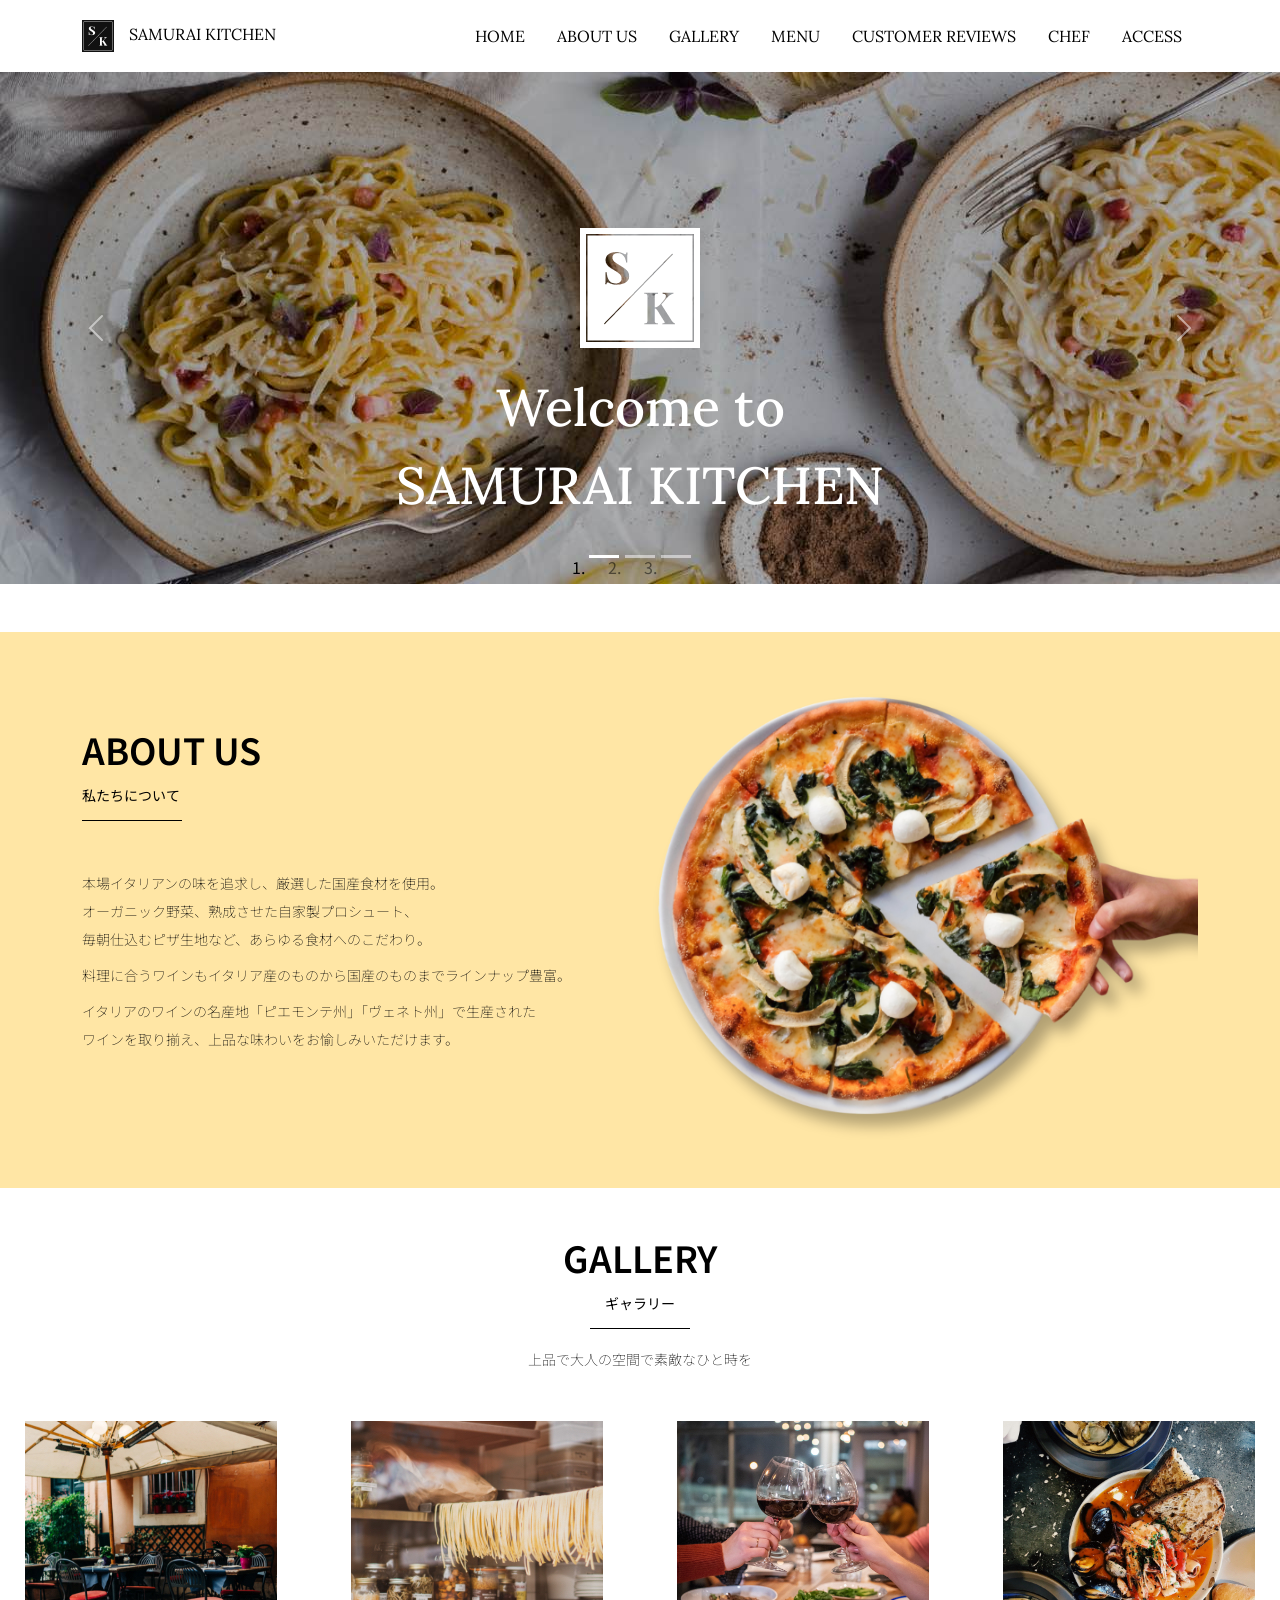
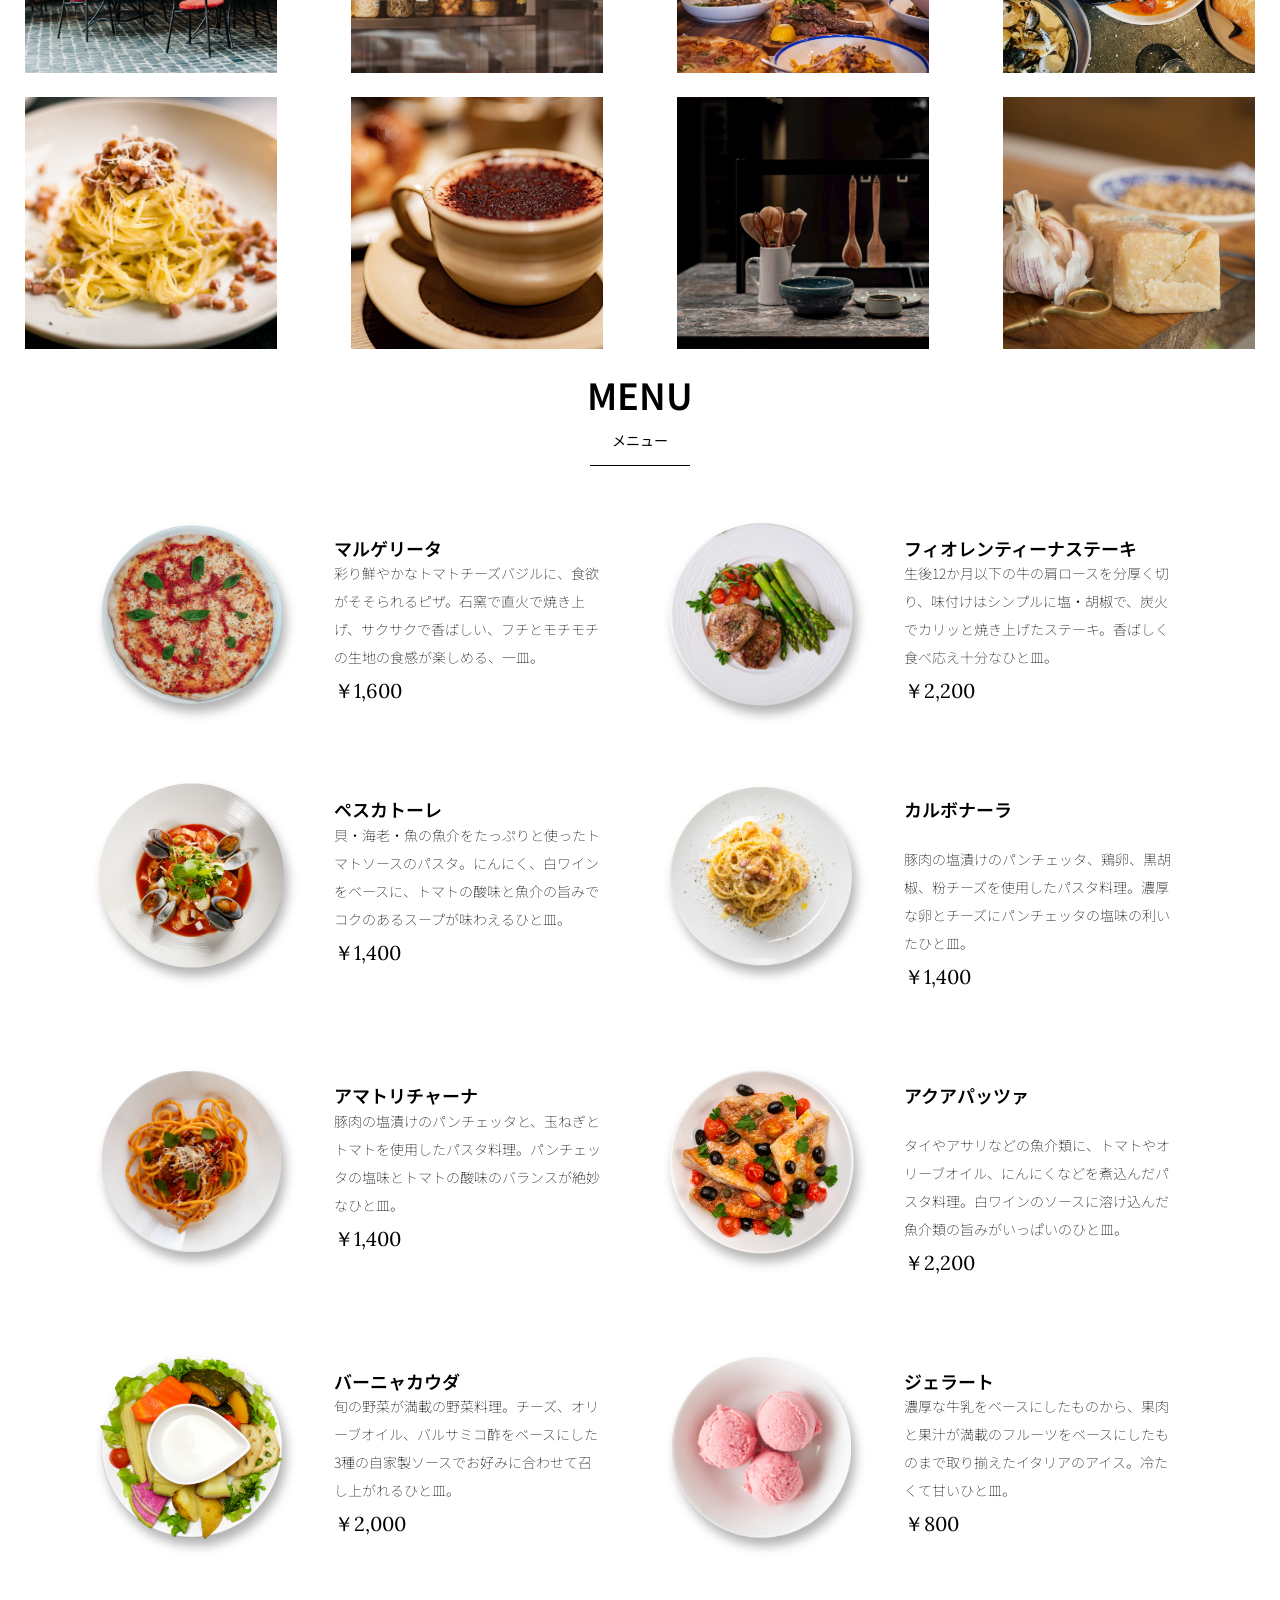
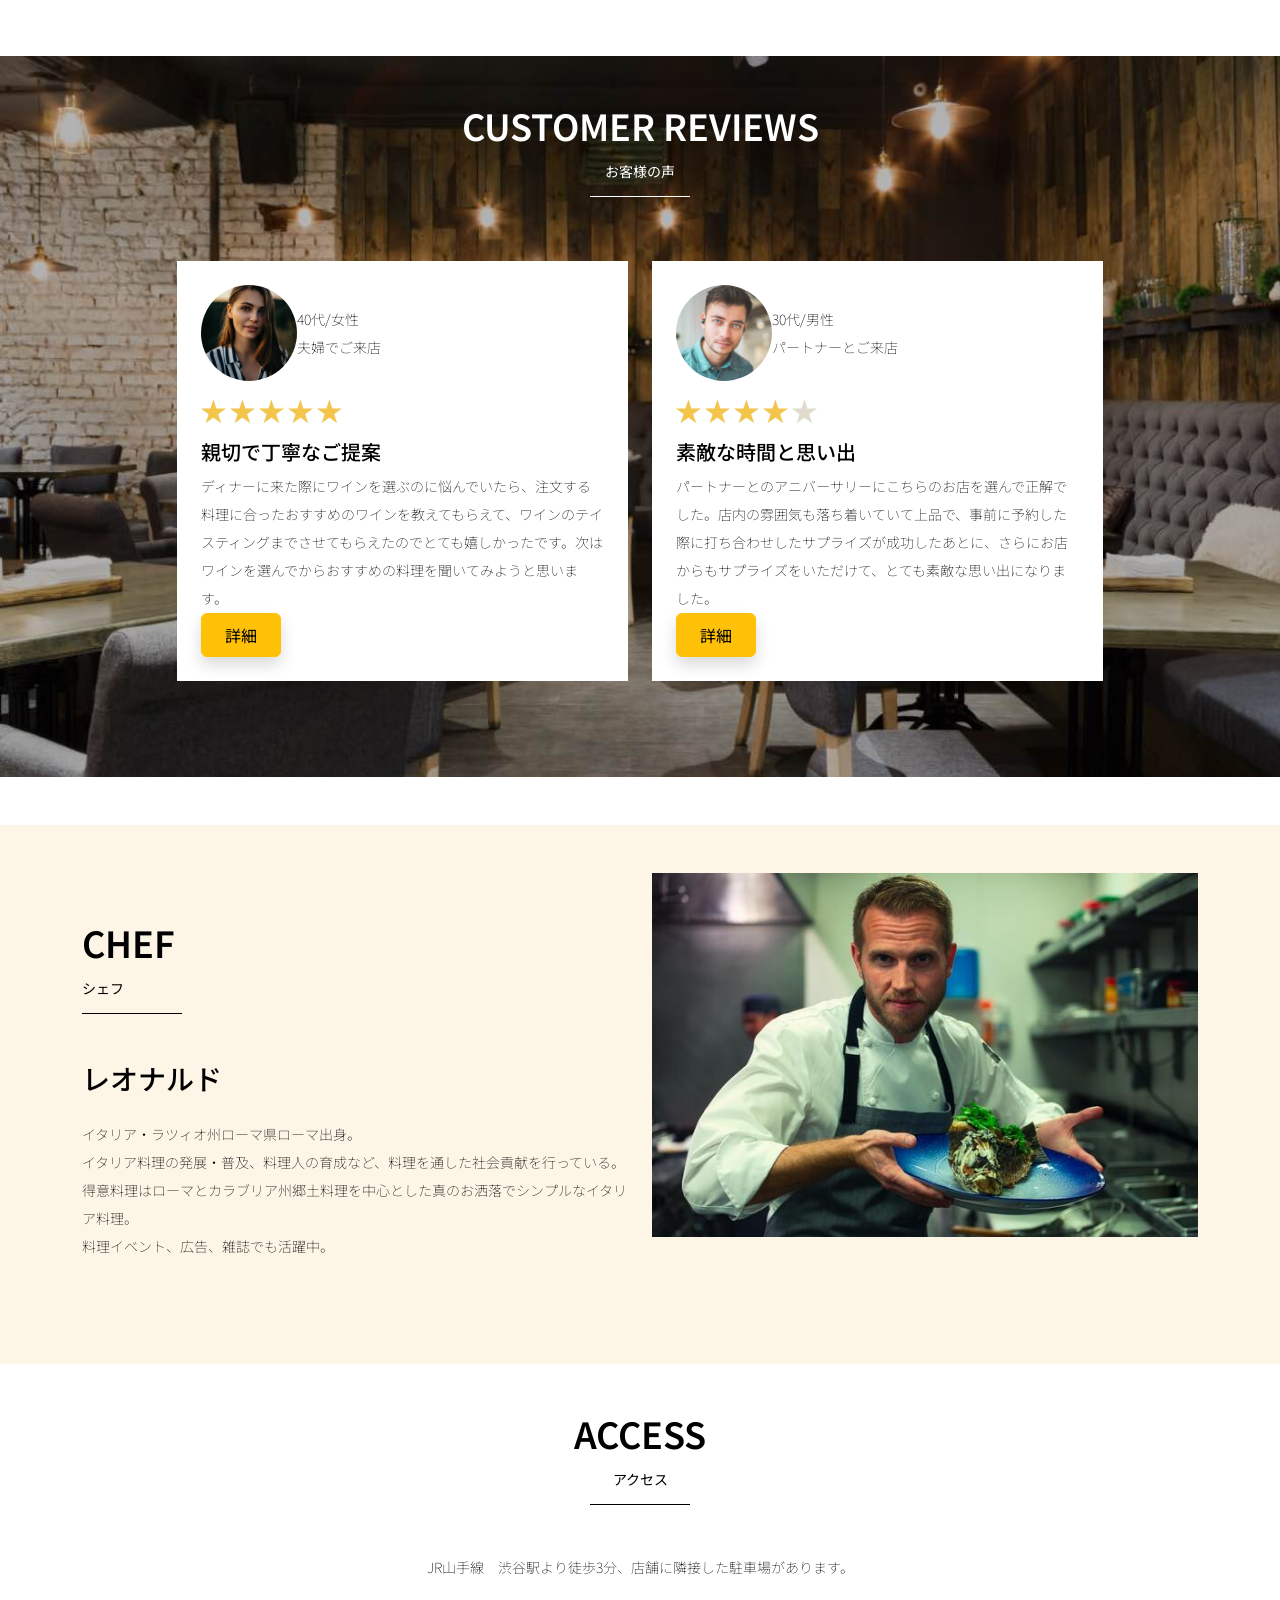
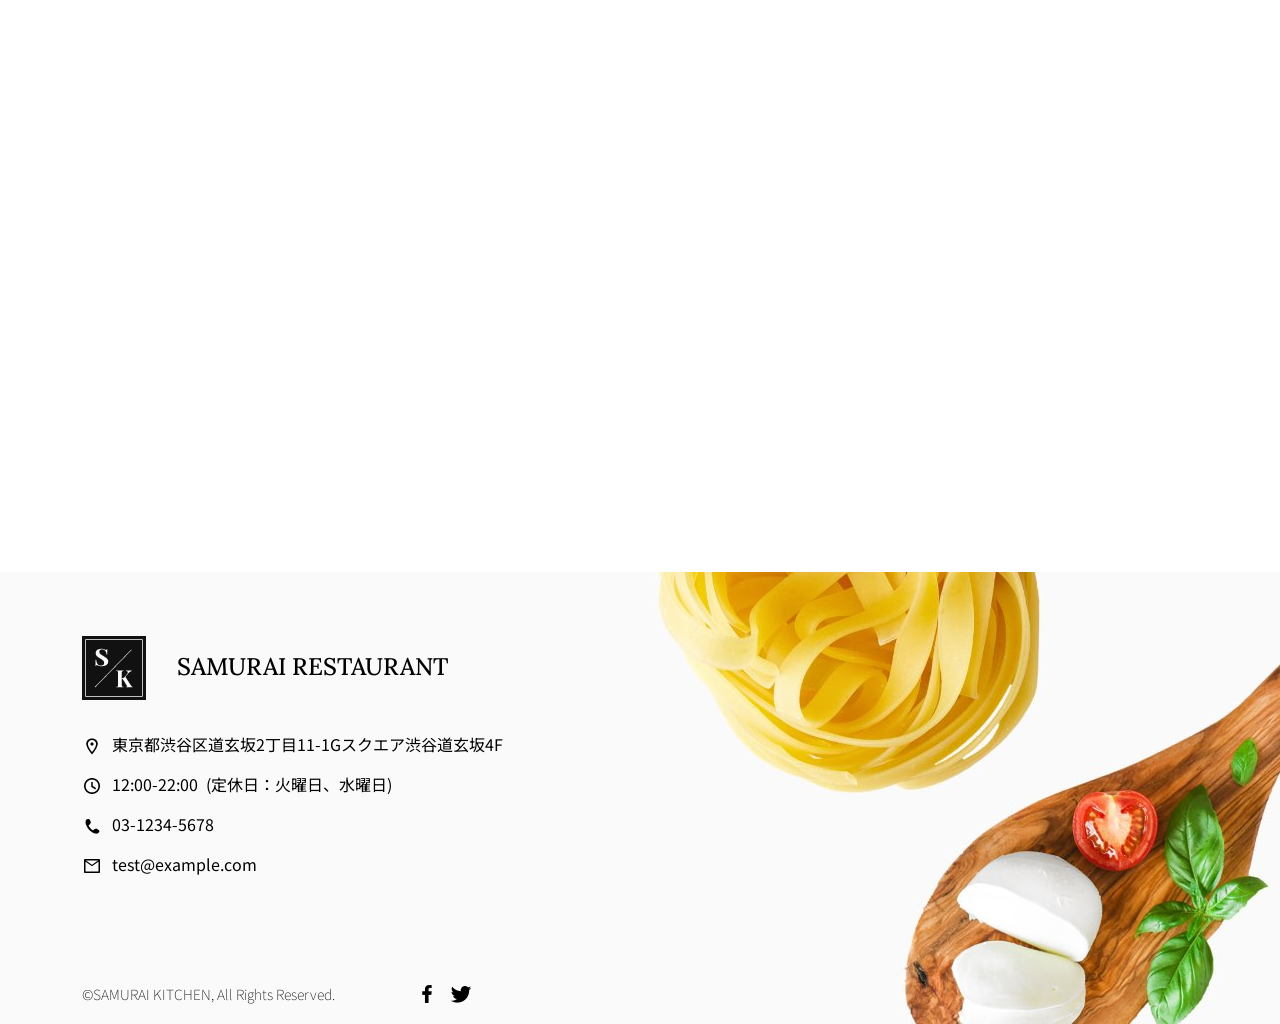
<file: kadai_015/index.html>
<!doctype html>
<html lang="ja">

<head>
  <meta charset="utf-8">
  <meta name="viewport" content="width=device-width, initial-scale=1">
  <meta name="description" content="">
  <meta name="author" content="SAMURAI ENGINEER">
  <title>SAMURAI XD_HTML教材</title>
  <!-- ************************************************ bootstrap.min.cssの読み込み -->
  <link href="https://cdn.jsdelivr.net/npm/bootstrap@5.0.0-beta1/dist/css/bootstrap.min.css" rel="stylesheet"
    integrity="sha384-giJF6kkoqNQ00vy+HMDP7azOuL0xtbfIcaT9wjKHr8RbDVddVHyTfAAsrekwKmP1" crossorigin="anonymous">
  <!-- ************************************************ bootstrap.bundle.min.jsの読み込み -->
  <script src="https://cdn.jsdelivr.net/npm/bootstrap@5.0.0-beta1/dist/js/bootstrap.bundle.min.js"
    integrity="sha384-ygbV9kiqUc6oa4msXn9868pTtWMgiQaeYH7/t7LECLbyPA2x65Kgf80OJFdroafW" crossorigin="anonymous" defer>
  </script>

  <!-- ************************************************ Google Font読み込み -->
  <link rel="preconnect" href="https://fonts.gstatic.com">
  <link href="https://fonts.googleapis.com/css2?family=Lora&display=swap" rel="stylesheet">
  <link href="https://fonts.googleapis.com/css2?family=Noto+Sans+JP:wght@300&display=swap" rel="stylesheet">
  <!-- ************************************************ Font Awesome -->
  <link rel="stylesheet" href="https://use.fontawesome.com/releases/v5.1.0/css/all.css"
    integrity="sha384-lKuwvrZot6UHsBSfcMvOkWwlCMgc0TaWr+30HWe3a4ltaBwTZhyTEggF5tJv8tbt" crossorigin="anonymous">
  <!-- ************************************************今回作成する styles.cssの読み込み -->
  <link href="stylesheet/style.css" rel="stylesheet">
  <!-- ************************************************  -->
</head>

<body>
  <main>
    <!-- ************************************************ ナビゲーションバー開始 -->
         <!-- ナビゲーションバー開始 -->
   <nav class="navbar navbar-expand-lg">
     <div class="container">
       <a class="navbar-brand my_navbar_brand">
         <img class="img-fluid navbar_brand_logo" src="img/site_logo.png" alt="サイトアイコン"><span>SAMURAI KITCHEN</span>
       </a>
       <div class="navbar-toggler hamburger_menu" data-bs-toggle="collapse" data-bs-target="#navbarNav"
          aria-controls="navbarNav" aria-expanded="false" aria-label="Toggle navigation">
         <input type="checkbox" id="hamburger_btn_check">
         <label for="hamburger_btn_check" class="hamburger_btn">
           <img class="btn_open" src="img/button_open.png" alt="ナビゲーションバーのボタン">
           <img class="btn_close" src="img/button_close.png" alt="ナビゲーションバーのボタン">
         </label>
       </div>
       <div class="collapse navbar-collapse justify-content-end" id="navbarNav">
         <ul class="navbar-nav">
           <li class="nav-item px-2">
             <a class="nav-link my_nav_link my-2" aria-current="page" href="#">HOME</a>
           </li>

           <li class="nav-item px-2">
             <a class="nav-link my_nav_link my-2" href="#about">ABOUT US</a>
           </li>

           <li class="nav-item px-2">
             <a class="nav-link my_nav_link my-2" href="#gallery">GALLERY</a>
           </li>

           <li class="nav-item px-2">
             <a class="nav-link my_nav_link my-2" href="#menu">MENU</a>
           </li>

           <li class="nav-item px-2">
             <a class="nav-link my_nav_link my-2" href="#review">CUSTOMER REVIEWS</a>
           </li>

           <li class="nav-item px-2">
             <a class="nav-link my_nav_link my-2" href="#chef">CHEF</a>
           </li>

           <li class="nav-item px-2">
             <a class="nav-link my_nav_link my-2" href="#access">ACCESS</a>
           </li>
             
         </ul>
       </div>
     </div>
   </nav>
<!-- ナビゲーションバー終了 -->

    <!-- ************************************************ ナビゲーションバー終了 -->

    <!-- ************************************************ カルーセル開始 -->
         <!-- カルーセル開始 -->

   <!-- カルーセル部分 -->
   <!-- idのmyCarouselはインジケーター部分のdata-bs-targetと紐付く必要がある。mb-5で下方向に余白追加。 -->
   <div id="myCarousel" class="carousel slide mb-5" data-bs-ride="carousel">

     <!-- インジケーター部分 -->
     <ol class="carousel-indicators">
       <!-- この箇所と前述のidは紐付いている。data-bs-slide-toの番号がカルーセルの順番。 -->
       <li data-bs-target="#myCarousel" data-bs-slide-to="0" class="active"></li>
       <li data-bs-target="#myCarousel" data-bs-slide-to="1"></li>
       <li data-bs-target="#myCarousel" data-bs-slide-to="2"></li>
     </ol>

     <div class="carousel-inner">
       <div class="carousel-item active">
         <img src="img/slider-1.jpg" alt="SAMURAI KITCHEN-1">
         <div class="carousel-caption">
           <h1 class="my_carousel_caption">
             Welcome to<br>
             SAMURAI KITCHEN
           </h1>
         </div>
       </div>

       <div class="carousel-item">
          <img src="img/slider-2.jpg" alt="サンプル画像">
          <div class="carousel-caption">
            <h1 class="my_carousel_caption">
             The fabulous combination of&nbsp;wine&nbsp;and&nbsp;food
            </h1>
          </div>
        </div>
 
        <div class="carousel-item">
         <img src="img/slider-3.jpg" alt="サンプル画像">
         <div class="carousel-caption">
          <h1 class="my_carousel_caption">Get the Italian taste<br>
            at the SAMURAI&nbsp;KITCHEN
          </h1>
          </div>
        </div>
     </div>  

     <!-- コントロールボタン 左側 -->
     <a class="carousel-control-prev" href="#myCarousel" role="button" data-bs-slide="prev">
       <span class="carousel-control-prev-icon" aria-hidden="true"></span>
       <span class="visually-hidden">Previous</span>
     </a>

     <!-- コントロールボタン 右側 -->
     <a class="carousel-control-next" href="#myCarousel" role="button" data-bs-slide="next">
       <span class="carousel-control-next-icon" aria-hidden="true"></span>
       <span class="visually-hidden">Next</span>
     </a>
   </div>

    <!-- カルーセル終了 -->

    <!-- ************************************************ カルーセル終了 -->

    <!-- ************************************************ アバウトセクション開始 -->
    <section class="about_us_bg" id="about">
      <div class="container py-5 mb-5">
        <div class="row">
          <div class="col-lg-6 text-left">
            <div class="py-5">
              <h2 class="section_title about mb-5">
                ABOUT US
              </h2>
              <p class="mb-2">
                本場イタリアンの味を追求し、厳選した国産食材を使用。<br>
                オーガニック野菜、熟成させた自家製プロシュート、<br>
                毎朝仕込むピザ生地など、あらゆる食材へのこだわり。<br>
              </p>
              <p class="mb-2">
                料理に合うワインもイタリア産のものから国産のものまでラインナップ豊富。<br>
              </p>
              <p class="mb-2">
                イタリアのワインの名産地「ピエモンテ州」「ヴェネト州」で生産された<br>
                ワインを取り揃え、上品な味わいをお愉しみいただけます。<br>
              </p>
            </div>
          </div>

          <div class="col-lg-6">
              <img src="img/img-about-us.png" class="img-fluid" alt="pizza">
          </div>
          
        </div>
      
      </div>

    </section>
    <!-- ************************************************ アバウトセクション終了 -->

    <!-- ************************************************ ギャラリーセクション開始 -->
    <section id="gallery">
      <div class="container" mb-5>
        <h2 class="mb-3 section_title gallery text-center">GALLERY</h2>
        <p class="text-center mb-5">
          上品で大人の空間で素敵なひと時を
        </p>
      </div>

      <div class="row">
        <div class="col-6 col-lg-3 mb-4 d-flex justify-content-center">
          <img class="img-fluid" src="img/gallery-1.jpg" alt="サンプル画像">
        </div>

        <div class="col-6 col-lg-3 mb-4 d-flex justify-content-center">
          <img class="img-fluid" src="img/gallery-2.jpg" alt="サンプル画像">
        </div>

        <div class="col-6 col-lg-3 mb-4 d-flex justify-content-center">
          <img class="img-fluid" src="img/gallery-3.jpg" alt="サンプル画像">
        </div>

        <div class="col-6 col-lg-3 mb-4 d-flex justify-content-center">
          <img class="img-fluid" src="img/gallery-4.jpg" alt="サンプル画像">
        </div>

        <div class="col-6 col-lg-3 mb-4 d-flex justify-content-center">
          <img class="img-fluid" src="img/gallery-5.jpg" alt="サンプル画像">
        </div>

        <div class="col-6 col-lg-3 mb-4 d-flex justify-content-center">
          <img class="img-fluid" src="img/gallery-6.jpg" alt="サンプル画像">
        </div>

        <div class="col-6 col-lg-3 mb-4 d-flex justify-content-center">
          <img class="img-fluid" src="img/gallery-7.jpg" alt="サンプル画像">
        </div>

        <div class="col-6 col-lg-3 mb-4 d-flex justify-content-center">
          <img class="img-fluid" src="img/gallery-8.jpg" alt="サンプル画像">
        </div>

      </div>

    </section>
    <!-- ************************************************ ギャラリーセクション終了 -->

    <!-- ************************************************ メニューセクション -->
    <section id="menu">
      <div class="container">
        <div class="row">
          <div class="col-lg-12">
            <h2 class="section_title menu text-center mb-5">MENU</h2>
          </div>
        </div>
      </div>

      <div class="container mb-5">
        <div class="row">
          <div class="col-12 col-lg-6">
            <div class="row g-0 mb-4">
              <div class="col-12 col-lg-5 text-center">
                <img src="img/margherita.png" class="img-fluid" alt="マルゲリータ">
              </div>
              <div class="col-12 col-lg-7 p-4">
                <h4 class="mb-0 menu_title">マルゲリータ</h4>
                <p class="my-auto">彩り鮮やかなトマトチーズバジルに、食欲がそそられるピザ。石窯で直火で焼き上げ、サクサクで香ばしい、フチとモチモチの生地の食感が楽しめる、一皿。</p>
                <p class="menu_price">￥1,600</p>
              </div>
            </div>
          </div>

          <div class="col-12 col-lg-6">
            <div class="row g-0 mb-4">
              <div class="col-12 col-lg-5 text-center">
                <img src="img/steak.png" class="img-fluid" alt="フィオレンティーナステーキ">
              </div>
              <div class="col-12 col-lg-7 p-4">
                <h4 class="mb-0 menu_title">フィオレンティーナステーキ</h4>
                <p class="my-auto">生後12か月以下の牛の肩ロースを分厚く切り、味付けはシンプルに塩・胡椒で、炭火でカリッと焼き上げたステーキ。香ばしく食べ応え十分なひと皿。</p>
                <p class="menu_price">￥2,200</p>
              </div>
            </div>
          </div>

          <div class="col-12 col-lg-6">
            <div class="row g-0 mb-4">
              <div class="col-12 col-lg-5 text-center">
                <img src="img/pescatore.png" class="img-fluid" alt="ペスカトーレ">
              </div>
              <div class="col-12 col-lg-7 p-4">
                <h4 class="mb-0 menu_title">ペスカトーレ</h4>
                <p class="my-auto">貝・海老・魚の魚介をたっぷりと使ったトマトソースのパスタ。にんにく、白ワインをベースに、トマトの酸味と魚介の旨みでコクのあるスープが味わえるひと皿。</p>
                <p class="menu_price">￥1,400</p>
              </div>
            </div>
          </div>

          <div class="col-12 col-lg-6">
            <div class="row g-0 mb-4">
              <div class="col-12 col-lg-5 text-center">
                <img src="img/carbonara.png" class="img-fluid" alt="カルボナーラ">
              </div>
              <div class="col-12 col-lg-7 p-4">
                <h4 class="mb-4 menu_title">カルボナーラ</h4>
                <p class="my-auto">豚肉の塩漬けのパンチェッタ、鶏卵、黒胡椒、粉チーズを使用したパスタ料理。濃厚な卵とチーズにパンチェッタの塩味の利いたひと皿。</p>
                <p class="menu_price">￥1,400</p>
              </div>
            </div>
          </div>

          <div class="col-12 col-lg-6">
            <div class="row g-0 mb-4">
              <div class="col-12 col-lg-5 text-center">
                <img src="img/amatriciana.png" class="img-fluid" alt="アマトリチャーナ">
              </div>
              <div class="col-12 col-lg-7 p-4">
                <h4 class="mb-0 menu_title">アマトリチャーナ</h4>
                <p class="my-auto">豚肉の塩漬けのパンチェッタと、玉ねぎとトマトを使用したパスタ料理。パンチェッタの塩味とトマトの酸味のバランスが絶妙なひと皿。</p>
                <p class="menu_price">￥1,400</p>
              </div>
            </div>
          </div>

          <div class="col-12 col-lg-6">
            <div class="row g-0 mb-4">
              <div class="col-12 col-lg-5 text-center">
                <img src="img/acqua-pazza.png" class="img-fluid" alt="アクアパッツァ">
              </div>
              <div class="col-12 col-lg-7 p-4">
                <h4 class="mb-4 menu_title">アクアパッツァ</h4>
                <p class="my-auto">タイやアサリなどの魚介類に、トマトやオリーブオイル、にんにくなどを煮込んだパスタ料理。白ワインのソースに溶け込んだ魚介類の旨みがいっぱいのひと皿。</p>
                <p class="menu_price">￥2,200</p>
              </div>
            </div>
          </div>

          <div class="col-12 col-lg-6">
            <div class="row g-0 mb-4">
              <div class="col-12 col-lg-5 text-center">
                <img src="img/bagna-cauda.png" class="img-fluid" alt="バーニャカウダ">
              </div>
              <div class="col-12 col-lg-7 p-4">
                <h4 class="mb-0 menu_title">バーニャカウダ</h4>
                <p class="my-auto">旬の野菜が満載の野菜料理。チーズ、オリーブオイル、バルサミコ酢をベースにした3種の自家製ソースでお好みに合わせて召し上がれるひと皿。</p>
                <p class="menu_price">￥2,000</p>
              </div>
            </div>
          </div>

          <div class="col-12 col-lg-6">
            <div class="row g-0 mb-4">
              <div class="col-12 col-lg-5 text-center">
                <img src="img/gelato.png" class="img-fluid" alt="ジェラート">
              </div>
              <div class="col-12 col-lg-7 p-4">
                <h4 class="mb-0 menu_title">ジェラート</h4>
                <p class="my-auto">濃厚な牛乳をベースにしたものから、果肉と果汁が満載のフルーツをベースにしたものまで取り揃えたイタリアのアイス。冷たくて甘いひと皿。</p>
                <p class="menu_price">￥800</p>
              </div>
            </div>
          </div>
        </div>
      </div>
    </section>
    <!-- ************************************************ メニューセクション終了 -->

    <!-- ************************************************ レビューセクション開始 -->
    <section id="review">
      <div class="review_wrapper">
        <div class="container py-5 mb-5">
          <div class="text-center mb-5">
            <h2 class="section_title review text-center text-white">CUSTOMER REVIEWS</h2>
          </div>
          <div class="row pb-5 justify-content-center">
            <div class="col-12 col-lg-5 mt-3">
              <div class="bg-white h_420">
                <div class="p-4">
                  <div class="d-flex align-items-center">
                    <img src="img/customer-woman.png" class="reviewer_img" alt="サンプル画像">
                    <div>
                      <p class="my-0">40代/女性</p>
                      <p class="my-0">夫婦でご来店</p>
                    </div>
                  </div>

                  <div class="my-3">
                    <img src="img/star-point.png" class="star_img" alt="star">
                    <img src="img/star-point.png" class="star_img" alt="star">
                    <img src="img/star-point.png" class="star_img" alt="star">
                    <img src="img/star-point.png" class="star_img" alt="star">
                    <img src="img/star-point.png" class="star_img" alt="star">
                    
                  </div>

                  <h5>親切で丁寧なご提案</h5>
                  <p>ディナーに来た際にワインを選ぶのに悩んでいたら、注文する料理に合ったおすすめのワインを教えてもらえて、ワインのテイスティングまでさせてもらえたのでとても嬉しかったです。次はワインを選んでからおすすめの料理を聞いてみようと思います。</p>
                  <button type="button" class="btn btn-warning shadow fix_bottom">詳細</button>
                </div>
              </div>
            </div>

          <div class="col-12 col-lg-5 mt-3">
             <div class="bg-white h_420">
               <div class="p-4">
                 <div class="d-flex align-items-center">
                   <img src="img/customer-man.png" class="reviewer_img" alt="サンプル画像">
                   <div>
                     <p class="my-0">30代/男性</p>
                     <p class="my-0">パートナーとご来店</p>
                   </div>
                 </div>
                 <div class="my-3">
                   <img src="img/star-point.png" class="star_img" alt="star">
                   <img src="img/star-point.png" class="star_img" alt="star">
                   <img src="img/star-point.png" class="star_img" alt="star">
                   <img src="img/star-point.png" class="star_img" alt="star">
                   <img src="img/star-no-point.png" class="star_img" alt="no-star">
                 </div>
                 <h5>素敵な時間と思い出</h5>
                 <p>
                   パートナーとのアニバーサリーにこちらのお店を選んで正解でした。店内の雰囲気も落ち着いていて上品で、事前に予約した際に打ち合わせしたサプライズが成功したあとに、さらにお店からもサプライズをいただけて、とても素敵な思い出になりました。
                 </p>
                 <button type="button" class="btn btn-warning shadow fix_bottom">詳細</button>
               </div>
             </div>
           </div>  
          </div>
        </div>
      </div>    



    </section>
    <!-- ************************************************ レビューセクション終了 -->
    <section class="chef_bg" id="chef">
      <div class="container py-5 mb-5">
        <div class="row">
          <div class="col-lg-6 text-left">
            <div class="py-5">
              <h2 class="section_title chef mb-5">
              CHEF
              </h2>
              <h3 class="mb-4">
              レオナルド
              </h3>
              <p class="mb-2">
                イタリア・ラツィオ州ローマ県ローマ出身。<br>
                イタリア料理の発展・普及、料理人の育成など、料理を通した社会貢献を行っている。<br>
                得意料理はローマとカラブリア州郷土料理を中心とした真のお洒落でシンプルなイタリア料理。<br>
                料理イベント、広告、雑誌でも活躍中。
              </p>
            </div>
          </div>
          <div class="col-lg-6">
            <img src="img/chef.jpg" class="img-fluid" alt="chef">
          </div>
        </div>
      </div> 
    </section>
    <!-- ************************************************ アクセスセクション開始 -->
    <section id="access">
      <div class="container">
        <div class="row">
          <div class="col-lg-12 text-center mb-5">
            <h2 class="section_title text-center access mb-5">ACCESS</h2>
            <p>JR山手線　渋谷駅より徒歩3分、店舗に隣接した駐車場があります。</p>
          </div>
        </div>
　　　 </div>

      <div class="conteiner mb-5 px-2">
        <iframe
          src="https://www.google.com/maps/embed?pb=!1m18!1m12!1m3!1d12967.114087343349!2d139.687349334065!3d35.657827993593834!2m3!1f0!2f0!3f0!3m2!1i1024!2i768!4f1.1!3m3!1m2!1s0x6018f5209bb80c49%3A0x7abbc1a9d7d575eb!2z5qCq5byP5Lya56S-5L6N!5e0!3m2!1sja!2sjp!4v1623882550231!5m2!1sja!2sjp"
          class="w-100" style="height: 50vh;" loading="lazy"></iframe>
        
      </div>

    </section>
    <!-- ************************************************ アクセスセクション終了 -->


    <!-- ************************************************ フッター開始 -->
    <footer id="footer">
     <div class="container">
       <div class="row">

         <!-- 2カラムに分けたレイアウトの左側カラム -->
         <div class="col-12 col-lg-6 position-relative">

           <!-- 左側カラムのレイアウトをさらに分けるためにrowを使用 -->
           <div class="row pt-5">

             <!-- 画面をさらに2:10に分割 -->
             <!-- ここは2:10の2の部分 -->
             <div class="col-lg-2 text-center my-3">

               <!-- サイトロゴ -->
               <img class="img-fluid fotter_brand_logo" src="img/site_logo.png" alt="サンプル画像">
             </div>

             <!-- ここは2:10の10の部分 -->
             <div class="col-lg-10 align-self-center my-3">
               <!-- タイトル文字 -->
               <h2 class="m-0 fotter_text">SAMURAI RESTAURANT</h2>
             </div>
           </div>

           <!-- 営業時間などのテキストを追加 -->
           <div class="restaurant_info py-3">
             <div class="d-flex mb-3">
               <img src="img/icon-Marker.png" alt="marker">
               <p class="p-0 m-0">東京都渋谷区道玄坂2丁目11-1Gスクエア渋谷道玄坂4F</p>
             </div>
             <div class="d-flex mb-3">
               <img src="img/icon-Clock.png" alt="clock">
               <p class="p-0 m-0">12:00-22:00&nbsp;&nbsp;(定休日：火曜日、水曜日)</p>
             </div>
             <div class="d-flex mb-3">
               <img src="img/icon-Phone.png" alt="phone">
               <p class="p-0 m-0">03-1234-5678</p>
             </div>
             <div class="d-flex mb-3">
               <img src="img/icon-Mail.png" alt="mail">
               <p class="p-0 m-0">test@example.com</p>
             </div>
           </div>

           <!-- コピーライトを追加 -->
           <div class="copy_right align-items-center">
             <p>
               ©SAMURAI KITCHEN, All Rights Reserved.
             </p>

             <!-- SNSアイコンを表示 -->
             <img src="img/icon-facebook.png" class="sns_img" alt="facebook">
             <img src="img/icon-twitter.png" class="sns_img" alt="twitter">
           </div>
         </div>

         <!-- 2カラムに分けたレイアウトの右側カラム -->
         <div class="col-lg-6 d-none d-lg-block">
           <!-- 背景画像を表示 -->
           <img src="img/background-footer.jpg" alt="背景画像">
         </div>
       </div>
     </div>
    </footer>
    <!-- フッター終了 -->

    </footer>
    <!-- ************************************************ フッター終了 -->
  </main>
</body>

</html>
</file>
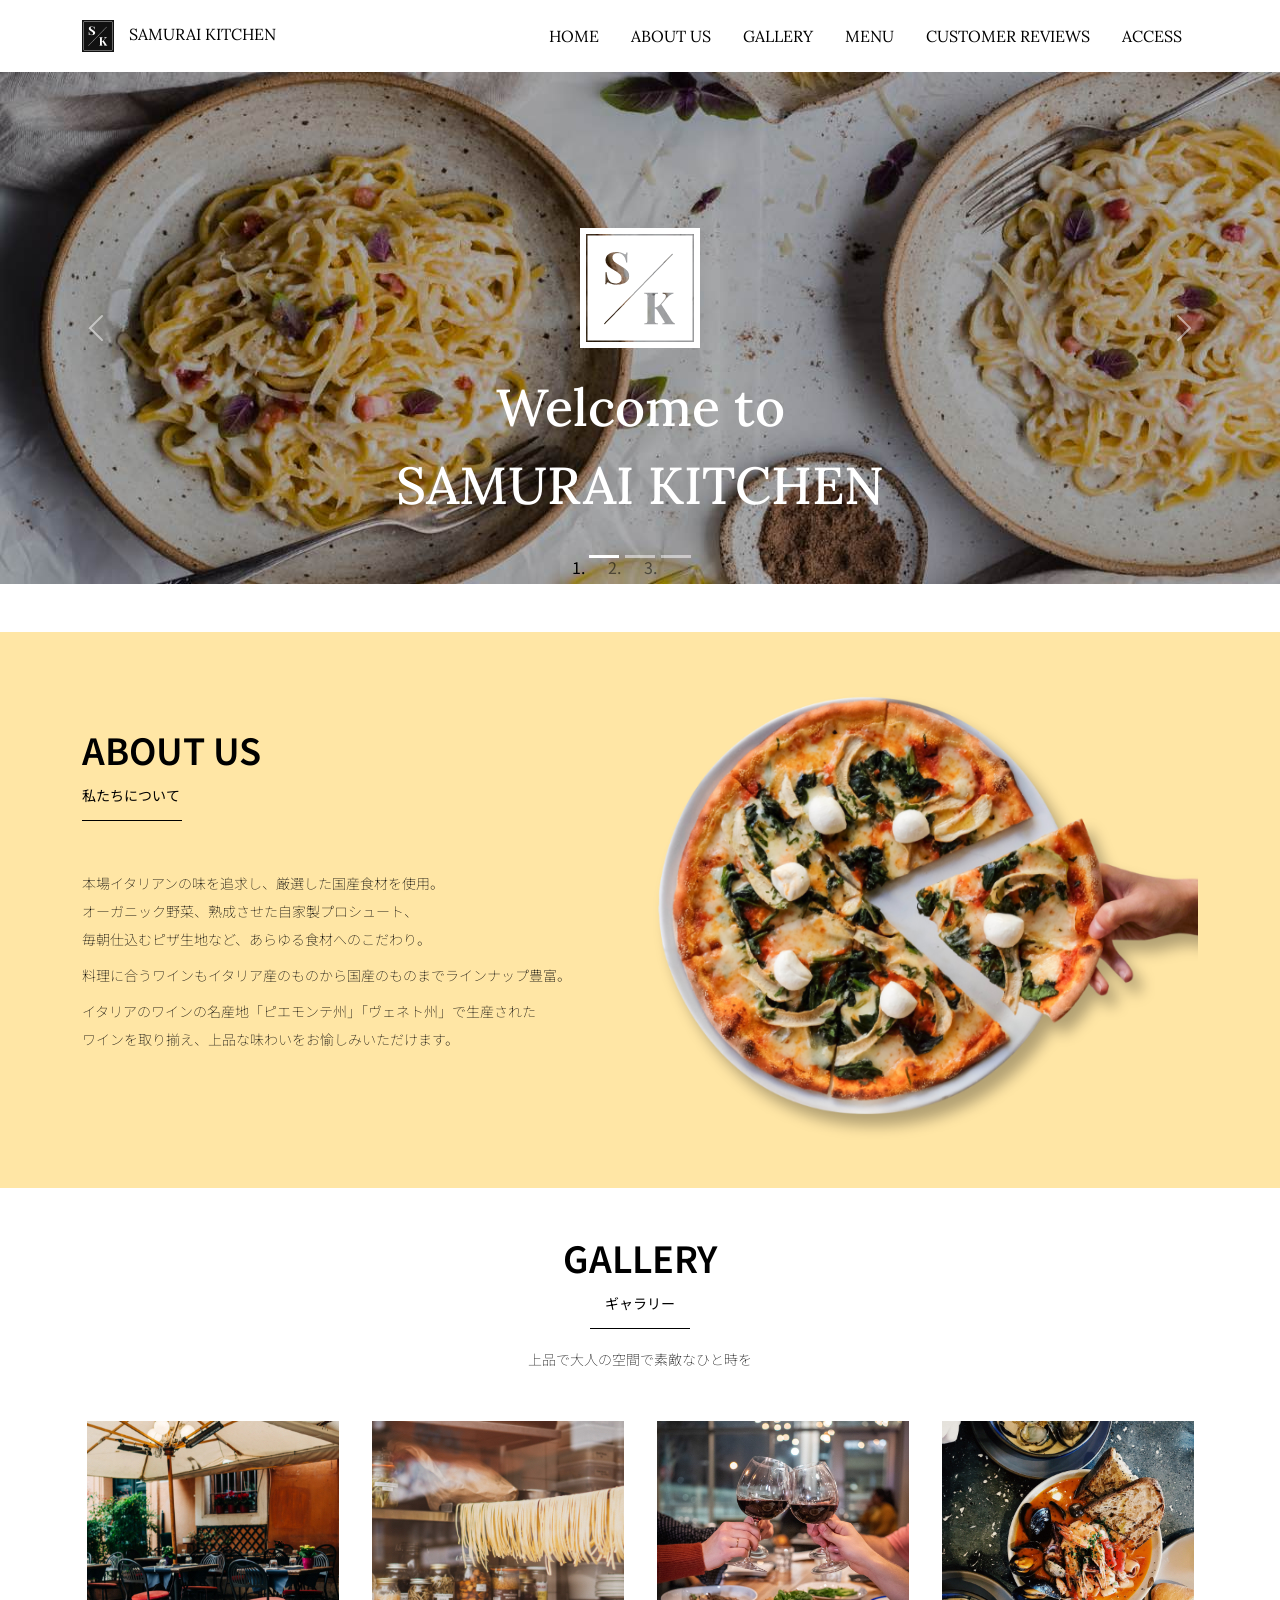
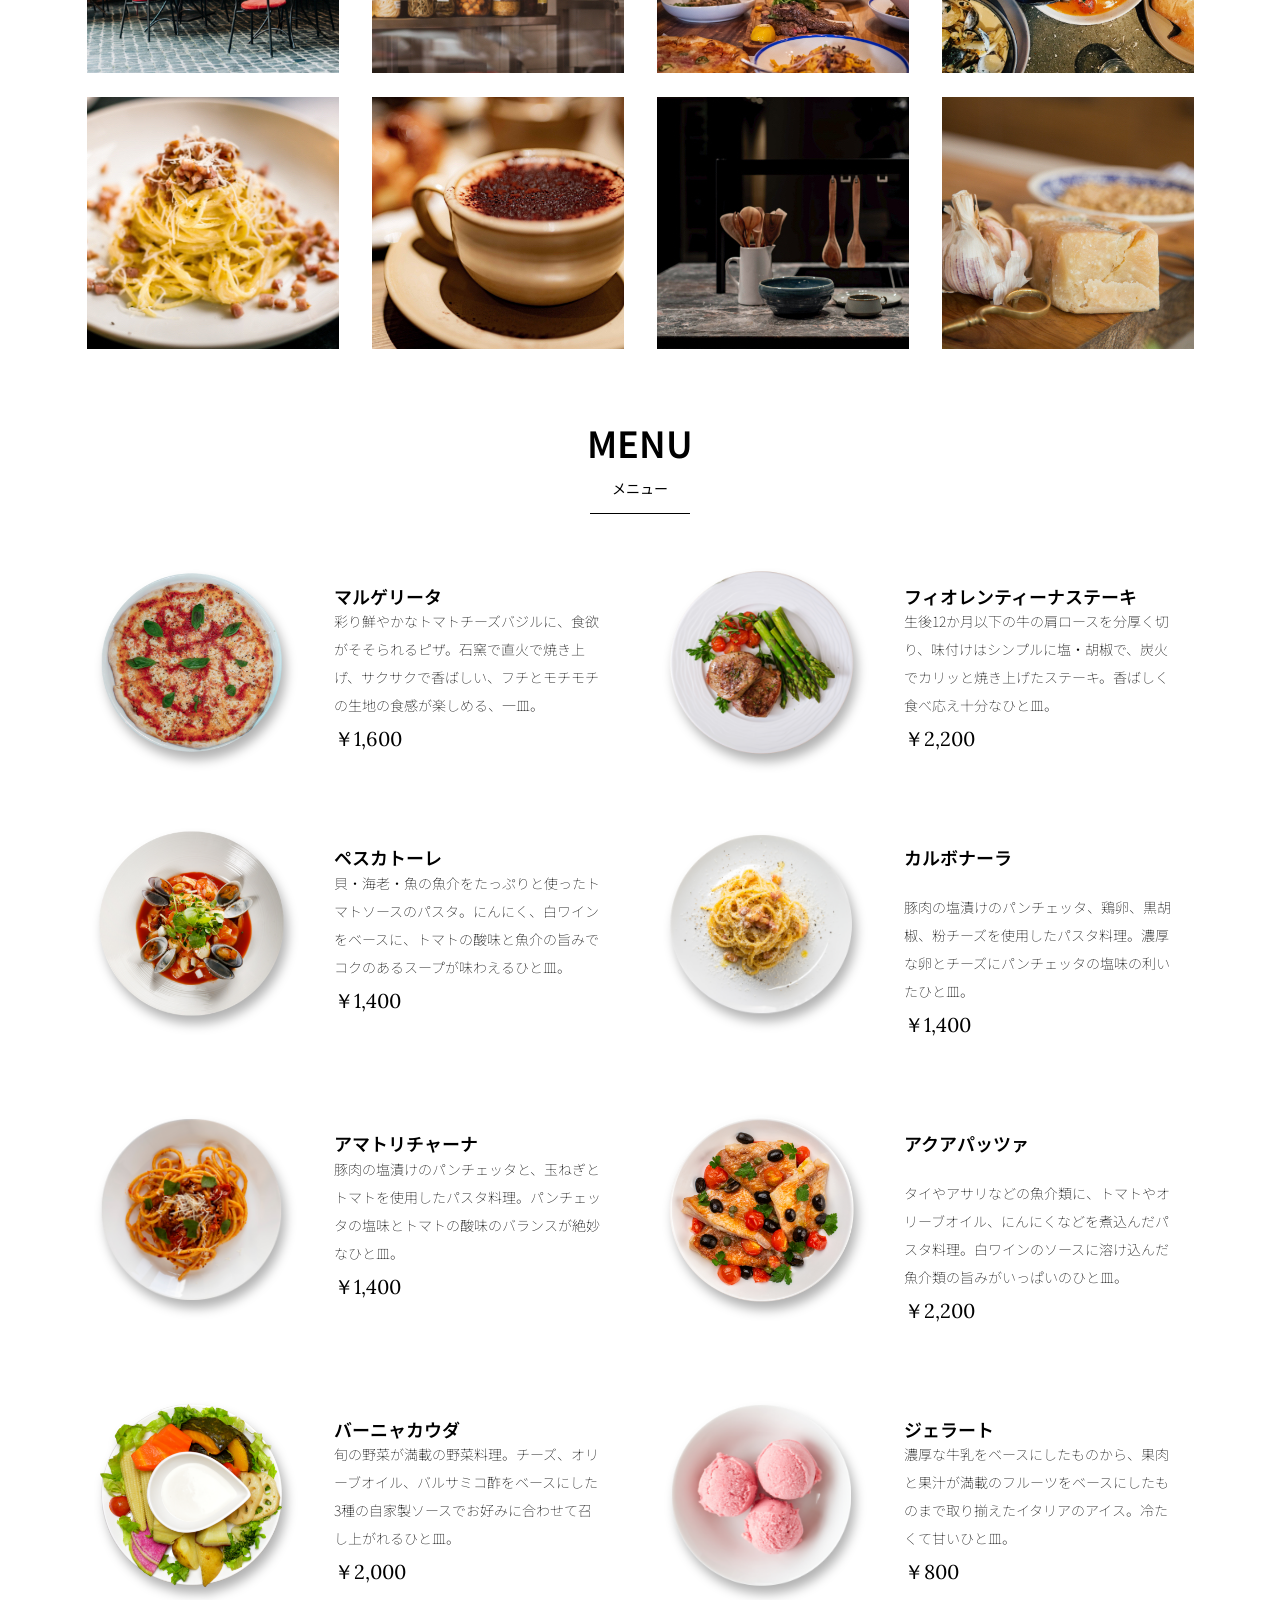
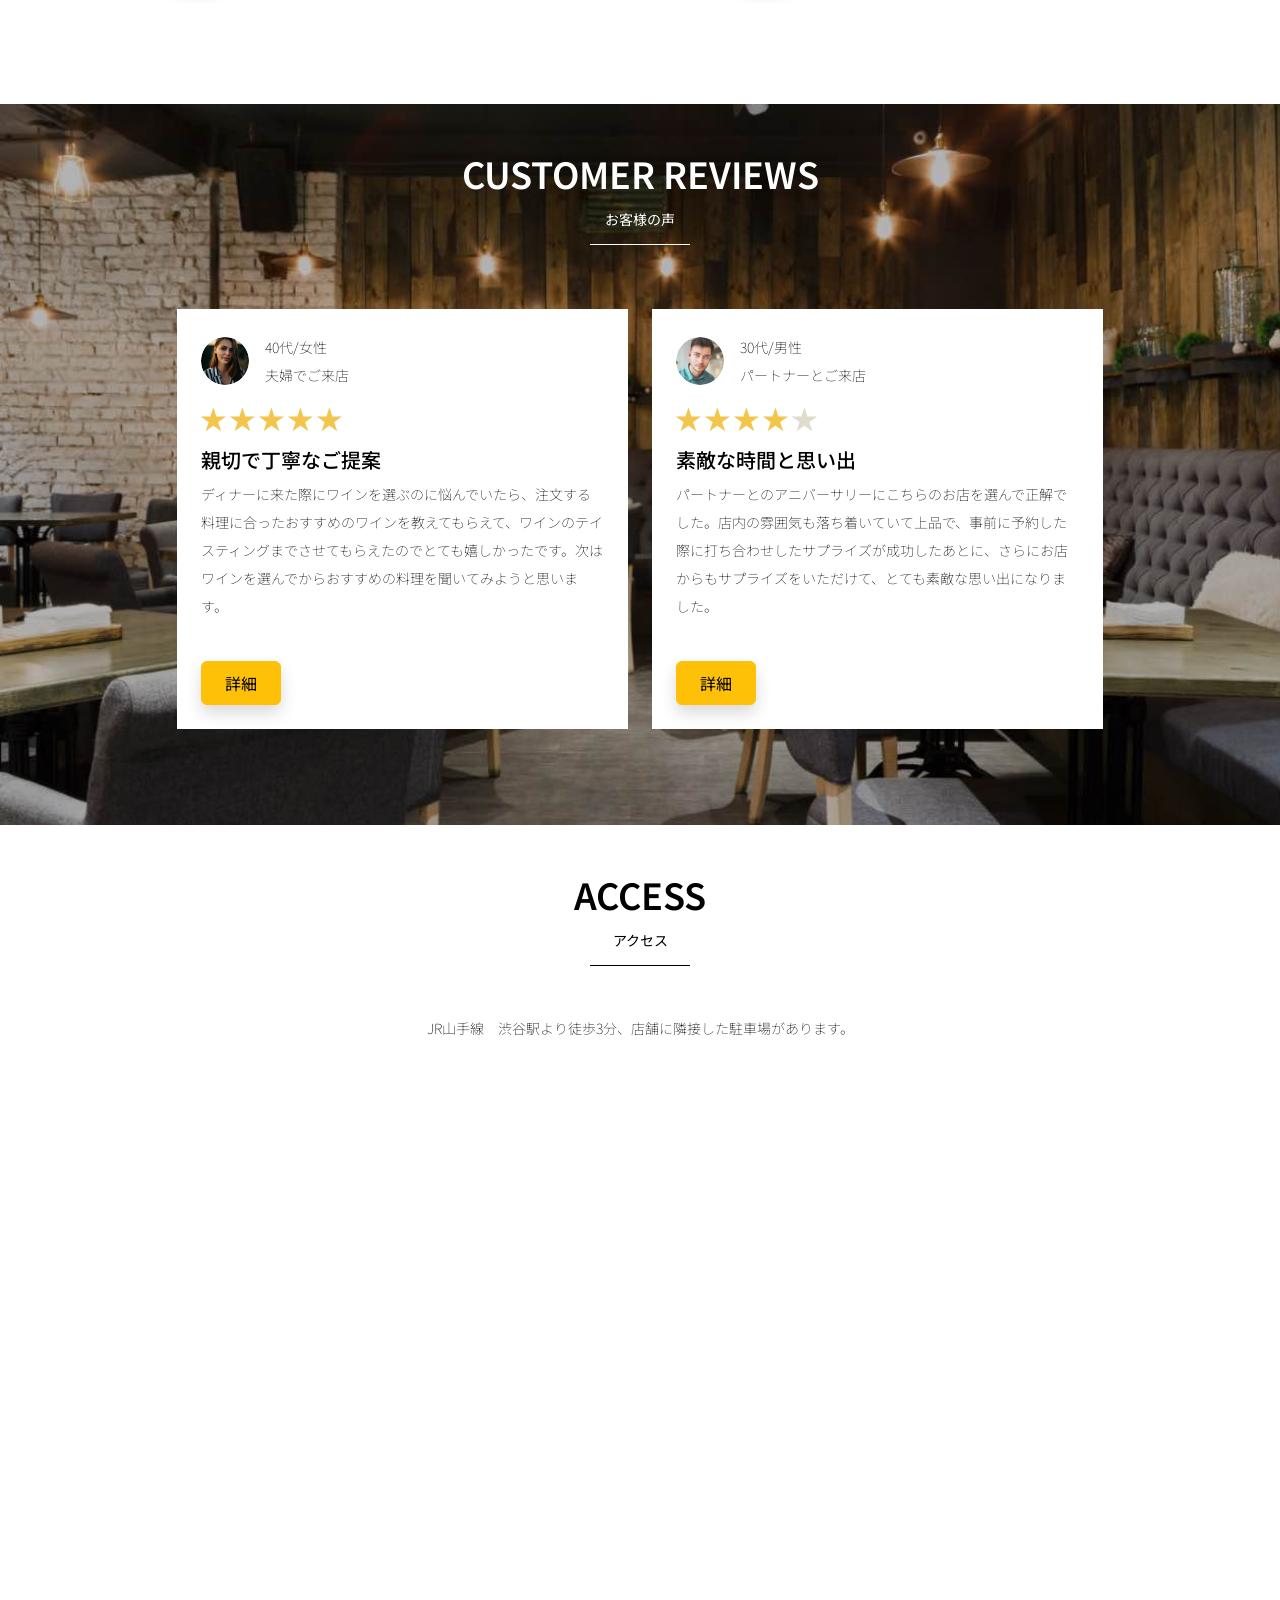
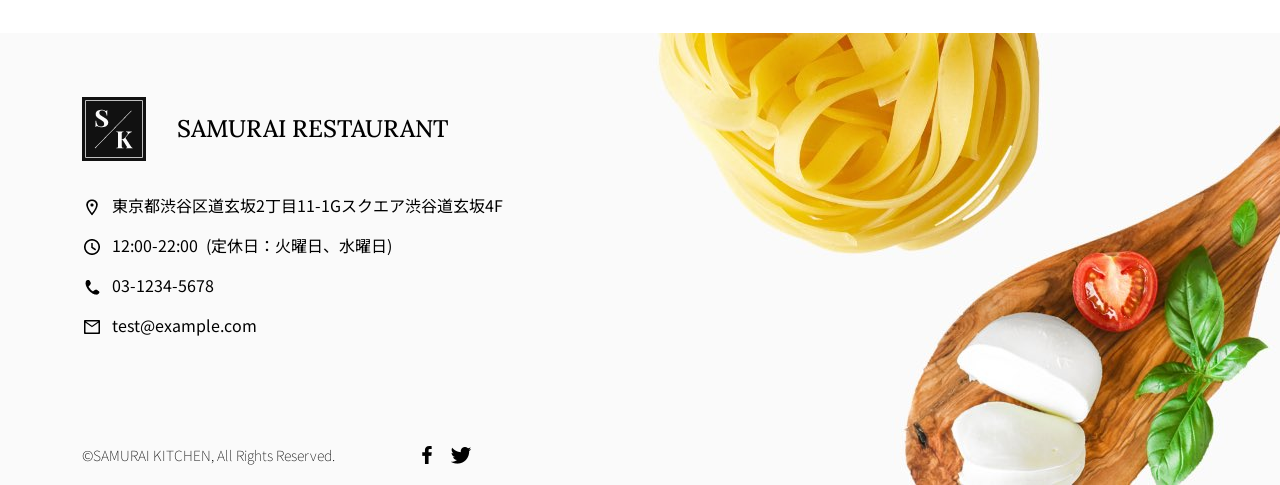
<file: kadai_tutorial_output/index.html>
<!doctype html>
<html lang="ja">

<head>
  <meta charset="utf-8">
  <meta name="viewport" content="width=device-width, initial-scale=1">
  <meta name="description" content="">
  <meta name="author" content="SAMURAI ENGINEER">
  <title>SAMURAI XD_HTML教材</title>
  <!-- ************************************************ bootstrap.min.cssの読み込み -->
  <link href="https://cdn.jsdelivr.net/npm/bootstrap@5.0.0-beta1/dist/css/bootstrap.min.css" rel="stylesheet"
    integrity="sha384-giJF6kkoqNQ00vy+HMDP7azOuL0xtbfIcaT9wjKHr8RbDVddVHyTfAAsrekwKmP1" crossorigin="anonymous">
  <!-- ************************************************ bootstrap.bundle.min.jsの読み込み -->
  <script src="https://cdn.jsdelivr.net/npm/bootstrap@5.0.0-beta1/dist/js/bootstrap.bundle.min.js"
    integrity="sha384-ygbV9kiqUc6oa4msXn9868pTtWMgiQaeYH7/t7LECLbyPA2x65Kgf80OJFdroafW" crossorigin="anonymous" defer>
  </script>

  <!-- ************************************************ Google Font読み込み -->
  <link rel="preconnect" href="https://fonts.gstatic.com">
  <link href="https://fonts.googleapis.com/css2?family=Lora&display=swap" rel="stylesheet">
  <link href="https://fonts.googleapis.com/css2?family=Noto+Sans+JP:wght@300&display=swap" rel="stylesheet">
  <!-- ************************************************ Font Awesome -->
  <link rel="stylesheet" href="https://use.fontawesome.com/releases/v5.1.0/css/all.css"
    integrity="sha384-lKuwvrZot6UHsBSfcMvOkWwlCMgc0TaWr+30HWe3a4ltaBwTZhyTEggF5tJv8tbt" crossorigin="anonymous">
  <!-- ************************************************今回作成する styles.cssの読み込み -->
  <link href="stylesheet/style.css" rel="stylesheet">
  <!-- ************************************************  -->
</head>

<body>
  <main>
    <!-- ************************************************ ナビゲーションバー開始 -->
         <!-- ナビゲーションバー開始 -->
   <nav class="navbar navbar-expand-lg">
     <div class="container">
       <a class="navbar-brand my_navbar_brand">
         <img class="img-fluid navbar_brand_logo" src="img/site_logo.png" alt="サイトアイコン"><span>SAMURAI KITCHEN</span>
       </a>
       <div class="navbar-toggler hamburger_menu" data-bs-toggle="collapse" data-bs-target="#navbarNav"
         　aria-controls="navbarNav" aria-expanded="false" aria-label="Toggle navigation">
         <input type="checkbox" id="hamburger_btn_check">
         <label for="hamburger_btn_check" class="hamburger_btn">
           <img class="btn_open" src="img/button_open.png" alt="ナビゲーションバーのボタン">
           <img class="btn_close" src="img/button_close.png" alt="ナビゲーションバーのボタン">
         </label>
       </div>
       <div class="collapse navbar-collapse justify-content-end" id="navbarNav">
         <ul class="navbar-nav">
           <li class="nav-item px-2">
             <a class="nav-link my_nav_link my-2" aria-current="page" href="#">HOME</a>
           </li>

           <li class="nav-item px-2">
             <a class="nav-link my_nav_link my-2" href="#about">ABOUT US</a>
           </li>

           <li class="nav-item px-2">
             <a class="nav-link my_nav_link my-2" href="#gallery">GALLERY</a>
           </li>

           <li class="nav-item px-2">
             <a class="nav-link my_nav_link my-2" href="#menu">MENU</a>
           </li>

           <li class="nav-item px-2">
             <a class="nav-link my_nav_link my-2" href="#review">CUSTOMER REVIEWS</a>
           </li>

           <li class="nav-item px-2">
             <a class="nav-link my_nav_link my-2" href="#access">ACCESS</a>
           </li>
             
         </ul>
       </div>
     </div>
   </nav>
<!-- ナビゲーションバー終了 -->

    <!-- ************************************************ ナビゲーションバー終了 -->

    <!-- ************************************************ カルーセル開始 -->
         <!-- カルーセル開始 -->

   <!-- カルーセル部分 -->
   <!-- idのmyCarouselはインジケーター部分のdata-bs-targetと紐付く必要がある。mb-5で下方向に余白追加。 -->
   <div id="myCarousel" class="carousel slide mb-5" data-bs-ride="carousel">

     <!-- インジケーター部分 -->
     <ol class="carousel-indicators">
       <!-- この箇所と前述のidは紐付いている。data-bs-slide-toの番号がカルーセルの順番。 -->
       <li data-bs-target="#myCarousel" data-bs-slide-to="0" class="active"></li>
       <li data-bs-target="#myCarousel" data-bs-slide-to="1"></li>
       <li data-bs-target="#myCarousel" data-bs-slide-to="2"></li>
     </ol>

     <div class="carousel-inner">
       <div class="carousel-item active">
         <img src="img/slider-1.jpg" alt="SAMURAI KITCHEN-1">
         <div class="carousel-caption">
           <h1 class="my_carousel_caption">
             Welcome to<br>
             SAMURAI KITCHEN
           </h1>
         </div>
       </div>

       <div class="carousel-item">
          <img src="img/slider-2.jpg" alt="サンプル画像">
          <div class="carousel-caption">
            <h1 class="my_carousel_caption">
             The fabulous combination of&nbsp;wine&nbsp;and&nbsp;food
            </h1>
          </div>
        </div>
 
        <div class="carousel-item">
         <img src="img/slider-3.jpg" alt="サンプル画像">
         <div class="carousel-caption">
          <h1 class="my_carousel_caption">Get the Italian taste<br>
            at the SAMURAI&nbsp;KITCHEN
          </h1>
          </div>
        </div>
     </div>  

     <!-- コントロールボタン 左側 -->
     <a class="carousel-control-prev" href="#myCarousel" role="button" data-bs-slide="prev">
       <span class="carousel-control-prev-icon" aria-hidden="true"></span>
       <span class="visually-hidden">Previous</span>
     </a>

     <!-- コントロールボタン 右側 -->
     <a class="carousel-control-next" href="#myCarousel" role="button" data-bs-slide="next">
       <span class="carousel-control-next-icon" aria-hidden="true"></span>
       <span class="visually-hidden">Next</span>
     </a>
   </div>

    <!-- カルーセル終了 -->

    <!-- ************************************************ カルーセル終了 -->

    <!-- ************************************************ アバウトセクション開始 -->
    <section class="about_us_bg" id="about">
      <div class="container py-5 mb-5">
        <div class="row">
          <div class="col-lg-6 text-left">
            <div class="py-5">
              <h2 class="section_title about mb-5">
                ABOUT US
              </h2>
              <p class="mb-2">
                本場イタリアンの味を追求し、厳選した国産食材を使用。<br>
                オーガニック野菜、熟成させた自家製プロシュート、<br>
                毎朝仕込むピザ生地など、あらゆる食材へのこだわり。<br>
              </p>
              <p class="mb-2">
                料理に合うワインもイタリア産のものから国産のものまでラインナップ豊富。<br>
              </p>
              <p class="mb-2">
                イタリアのワインの名産地「ピエモンテ州」「ヴェネト州」で生産された<br>
                ワインを取り揃え、上品な味わいをお愉しみいただけます。<br>
              </p>
            </div>
          </div>

          <div class="col-lg-6">
              <img src="img/img-about-us.png" class="img-fluid" alt="pizza">
          </div>
          
        </div>
      
      </div>

    </section>
    <!-- ************************************************ アバウトセクション終了 -->

    <!-- ************************************************ ギャラリーセクション開始 -->
    <section id="gallery">
      <div class="container mb-5">
        <h2 class="mb-3 section_title gallery text-center">GALLERY</h2>
        <p class="text-center mb-5">
          上品で大人の空間で素敵なひと時を
        </p>
      

        <div class="row">
         <div class="col-6 col-lg-3 mb-4 d-flex justify-content-center">
          <img class="img-fluid" src="img/gallery-1.jpg" alt="サンプル画像">
         </div>

         <div class="col-6 col-lg-3 mb-4 d-flex justify-content-center">
          <img class="img-fluid" src="img/gallery-2.jpg" alt="サンプル画像">
         </div>

         <div class="col-6 col-lg-3 mb-4 d-flex justify-content-center">
          <img class="img-fluid" src="img/gallery-3.jpg" alt="サンプル画像">
         </div>

         <div class="col-6 col-lg-3 mb-4 d-flex justify-content-center">
          <img class="img-fluid" src="img/gallery-4.jpg" alt="サンプル画像">
         </div>

         <div class="col-6 col-lg-3 mb-4 d-flex justify-content-center">
          <img class="img-fluid" src="img/gallery-5.jpg" alt="サンプル画像">
         </div>

         <div class="col-6 col-lg-3 mb-4 d-flex justify-content-center">
          <img class="img-fluid" src="img/gallery-6.jpg" alt="サンプル画像">
         </div>

         <div class="col-6 col-lg-3 mb-4 d-flex justify-content-center">
          <img class="img-fluid" src="img/gallery-7.jpg" alt="サンプル画像">
         </div>

         <div class="col-6 col-lg-3 mb-4 d-flex justify-content-center">
          <img class="img-fluid" src="img/gallery-8.jpg" alt="サンプル画像">
         </div>
        </div>

      </div>

    </section>
    <!-- ************************************************ ギャラリーセクション終了 -->

    <!-- ************************************************ メニューセクション -->
    <section id="menu">
      <div class="container">
        <div class="row">
          <div class="col-lg-12">
            <h2 class="section_title menu text-center mb-5">MENU</h2>
          </div>
        </div>
      </div>

      <div class="container mb-5">
        <div class="row">
          <div class="col-12 col-lg-6">
            <div class="row g-0 mb-4">
              <div class="col-12 col-lg-5 text-center">
                <img src="img/margherita.png" class="img-fluid" alt="マルゲリータ">
              </div>
              <div class="col-12 col-lg-7 p-4">
                <h4 class="mb-0 menu_title">マルゲリータ</h4>
                <p class="my-auto">彩り鮮やかなトマトチーズバジルに、食欲がそそられるピザ。石窯で直火で焼き上げ、サクサクで香ばしい、フチとモチモチの生地の食感が楽しめる、一皿。</p>
                <p class="menu_price">￥1,600</p>
              </div>
            </div>
          </div>

          <div class="col-12 col-lg-6">
            <div class="row g-0 mb-4">
              <div class="col-12 col-lg-5 text-center">
                <img src="img/steak.png" class="img-fluid" alt="フィオレンティーナステーキ">
              </div>
              <div class="col-12 col-lg-7 p-4">
                <h4 class="mb-0 menu_title">フィオレンティーナステーキ</h4>
                <p class="my-auto">生後12か月以下の牛の肩ロースを分厚く切り、味付けはシンプルに塩・胡椒で、炭火でカリッと焼き上げたステーキ。香ばしく食べ応え十分なひと皿。</p>
                <p class="menu_price">￥2,200</p>
              </div>
            </div>
          </div>

          <div class="col-12 col-lg-6">
            <div class="row g-0 mb-4">
              <div class="col-12 col-lg-5 text-center">
                <img src="img/pescatore.png" class="img-fluid" alt="ペスカトーレ">
              </div>
              <div class="col-12 col-lg-7 p-4">
                <h4 class="mb-0 menu_title">ペスカトーレ</h4>
                <p class="my-auto">貝・海老・魚の魚介をたっぷりと使ったトマトソースのパスタ。にんにく、白ワインをベースに、トマトの酸味と魚介の旨みでコクのあるスープが味わえるひと皿。</p>
                <p class="menu_price">￥1,400</p>
              </div>
            </div>
          </div>

          <div class="col-12 col-lg-6">
            <div class="row g-0 mb-4">
              <div class="col-12 col-lg-5 text-center">
                <img src="img/carbonara.png" class="img-fluid" alt="カルボナーラ">
              </div>
              <div class="col-12 col-lg-7 p-4">
                <h4 class="mb-4 menu_title">カルボナーラ</h4>
                <p class="my-auto">豚肉の塩漬けのパンチェッタ、鶏卵、黒胡椒、粉チーズを使用したパスタ料理。濃厚な卵とチーズにパンチェッタの塩味の利いたひと皿。</p>
                <p class="menu_price">￥1,400</p>
              </div>
            </div>
          </div>

          <div class="col-12 col-lg-6">
            <div class="row g-0 mb-4">
              <div class="col-12 col-lg-5 text-center">
                <img src="img/amatriciana.png" class="img-fluid" alt="アマトリチャーナ">
              </div>
              <div class="col-12 col-lg-7 p-4">
                <h4 class="mb-0 menu_title">アマトリチャーナ</h4>
                <p class="my-auto">豚肉の塩漬けのパンチェッタと、玉ねぎとトマトを使用したパスタ料理。パンチェッタの塩味とトマトの酸味のバランスが絶妙なひと皿。</p>
                <p class="menu_price">￥1,400</p>
              </div>
            </div>
          </div>

          <div class="col-12 col-lg-6">
            <div class="row g-0 mb-4">
              <div class="col-12 col-lg-5 text-center">
                <img src="img/acqua-pazza.png" class="img-fluid" alt="アクアパッツァ">
              </div>
              <div class="col-12 col-lg-7 p-4">
                <h4 class="mb-4 menu_title">アクアパッツァ</h4>
                <p class="my-auto">タイやアサリなどの魚介類に、トマトやオリーブオイル、にんにくなどを煮込んだパスタ料理。白ワインのソースに溶け込んだ魚介類の旨みがいっぱいのひと皿。</p>
                <p class="menu_price">￥2,200</p>
              </div>
            </div>
          </div>

          <div class="col-12 col-lg-6">
            <div class="row g-0 mb-4">
              <div class="col-12 col-lg-5 text-center">
                <img src="img/bagna-cauda.png" class="img-fluid" alt="バーニャカウダ">
              </div>
              <div class="col-12 col-lg-7 p-4">
                <h4 class="mb-0 menu_title">バーニャカウダ</h4>
                <p class="my-auto">旬の野菜が満載の野菜料理。チーズ、オリーブオイル、バルサミコ酢をベースにした3種の自家製ソースでお好みに合わせて召し上がれるひと皿。</p>
                <p class="menu_price">￥2,000</p>
              </div>
            </div>
          </div>

          <div class="col-12 col-lg-6">
            <div class="row g-0 mb-4">
              <div class="col-12 col-lg-5 text-center">
                <img src="img/gelato.png" class="img-fluid" alt="ジェラート">
              </div>
              <div class="col-12 col-lg-7 p-4">
                <h4 class="mb-0 menu_title">ジェラート</h4>
                <p class="my-auto">濃厚な牛乳をベースにしたものから、果肉と果汁が満載のフルーツをベースにしたものまで取り揃えたイタリアのアイス。冷たくて甘いひと皿。</p>
                <p class="menu_price">￥800</p>
              </div>
            </div>
          </div>
        </div>
      </div>
    </section>
    <!-- ************************************************ メニューセクション終了 -->

    <!-- ************************************************ レビューセクション開始 -->
    <section id="review">
      <div class="review_wrapper">
        <div class="container py-5 mb-5">
          <div class="text-center mb-5">
            <h2 class="section_title review text-center text-white">CUSTOMER REVIEWS</h2>
          </div>
          <div class="row pb-5 justify-content-center">
            <div class="col-12 col-lg-5 mt-3">
              <div class="bg-white h_420">
                <div class="p-4">
                  <div class="d-flex align-items-center">
                    <img src="img/customer-woman.png" class="reviewer_img" alt="サンプル画像">
                    <div>
                      <p class="my-0">40代/女性</p>
                      <p class="my-0">夫婦でご来店</p>
                    </div>
                  </div>

                  <div class="my-3">
                    <img src="img/star-point.png" class="star_img" alt="star">
                    <img src="img/star-point.png" class="star_img" alt="star">
                    <img src="img/star-point.png" class="star_img" alt="star">
                    <img src="img/star-point.png" class="star_img" alt="star">
                    <img src="img/star-point.png" class="star_img" alt="star">
                    
                  </div>

                  <h5>親切で丁寧なご提案</h5>
                  <p>ディナーに来た際にワインを選ぶのに悩んでいたら、注文する料理に合ったおすすめのワインを教えてもらえて、ワインのテイスティングまでさせてもらえたのでとても嬉しかったです。次はワインを選んでからおすすめの料理を聞いてみようと思います。</p>
                　<button type="button" class="btn btn-warning shadow fix_bottom">詳細</button>
                </div>
              </div>
            </div>

          <div class="col-12 col-lg-5 mt-3">
             <div class="bg-white h_420">
               <div class="p-4">
                 <div class="d-flex align-items-center">
                   <img src="img/customer-man.png" class="reviewer_img" alt="サンプル画像">
                   <div>
                     <p class="my-0">30代/男性</p>
                     <p class="my-0">パートナーとご来店</p>
                   </div>
                 </div>
                 <div class="my-3">
                   <img src="img/star-point.png" class="star_img" alt="star">
                   <img src="img/star-point.png" class="star_img" alt="star">
                   <img src="img/star-point.png" class="star_img" alt="star">
                   <img src="img/star-point.png" class="star_img" alt="star">
                   <img src="img/star-no-point.png" class="star_img" alt="no-star">
                 </div>
                 <h5>素敵な時間と思い出</h5>
                 <p>
                   パートナーとのアニバーサリーにこちらのお店を選んで正解でした。店内の雰囲気も落ち着いていて上品で、事前に予約した際に打ち合わせしたサプライズが成功したあとに、さらにお店からもサプライズをいただけて、とても素敵な思い出になりました。
                 </p>
                 <button type="button" class="btn btn-warning shadow fix_bottom">詳細</button>
               </div>
             </div>
           </div>  
          </div>
        </div>
      </div>    



    </section>
    <!-- ************************************************ レビューセクション終了 -->

    <!-- ************************************************ アクセスセクション開始 -->
    <section id="access">
      <div class="container">
        <div class="row">
          <div class="col-lg-12 text-center mb-5">
            <h2 class="section_title text-center access mb-5">ACCESS</h2>
            <p>JR山手線　渋谷駅より徒歩3分、店舗に隣接した駐車場があります。</p>
          </div>
        </div>
　　　 </div>

      <div class="conteiner mb-5 px-2">
        <iframe
          src="https://www.google.com/maps/embed?pb=!1m18!1m12!1m3!1d12967.114087343349!2d139.687349334065!3d35.657827993593834!2m3!1f0!2f0!3f0!3m2!1i1024!2i768!4f1.1!3m3!1m2!1s0x6018f5209bb80c49%3A0x7abbc1a9d7d575eb!2z5qCq5byP5Lya56S-5L6N!5e0!3m2!1sja!2sjp!4v1623882550231!5m2!1sja!2sjp"
          class="w-100" style="height: 50vh;" loading="lazy"></iframe>
        
      </div>

    </section>
    <!-- ************************************************ アクセスセクション終了 -->


    <!-- ************************************************ フッター開始 -->
    <footer id="footer">
     <div class="container">
       <div class="row">

         <!-- 2カラムに分けたレイアウトの左側カラム -->
         <div class="col-12 col-lg-6 position-relative">

           <!-- 左側カラムのレイアウトをさらに分けるためにrowを使用 -->
           <div class="row pt-5">

             <!-- 画面をさらに2:10に分割 -->
             <!-- ここは2:10の2の部分 -->
             <div class="col-lg-2 text-center my-3">

               <!-- サイトロゴ -->
               <img class="img-fluid fotter_brand_logo" src="img/site_logo.png" alt="サンプル画像">
             </div>

             <!-- ここは2:10の10の部分 -->
             <div class="col-lg-10 align-self-center my-3">
               <!-- タイトル文字 -->
               <h2 class="m-0 fotter_text">SAMURAI RESTAURANT</h2>
             </div>
           </div>

           <!-- 営業時間などのテキストを追加 -->
           <div class="restaurant_info py-3">
             <div class="d-flex mb-3">
               <img src="img/icon-Marker.png" alt="marker">
               <p class="p-0 m-0">東京都渋谷区道玄坂2丁目11-1Gスクエア渋谷道玄坂4F</p>
             </div>
             <div class="d-flex mb-3">
               <img src="img/icon-Clock.png" alt="clock">
               <p class="p-0 m-0">12:00-22:00&nbsp;&nbsp;(定休日：火曜日、水曜日)</p>
             </div>
             <div class="d-flex mb-3">
               <img src="img/icon-Phone.png" alt="phone">
               <p class="p-0 m-0">03-1234-5678</p>
             </div>
             <div class="d-flex mb-3">
               <img src="img/icon-Mail.png" alt="mail">
               <p class="p-0 m-0">test@example.com</p>
             </div>
           </div>

           <!-- コピーライトを追加 -->
           <div class="copy_right align-items-center">
             <p>
               ©SAMURAI KITCHEN, All Rights Reserved.
             </p>

             <!-- SNSアイコンを表示 -->
             <img src="img/icon-facebook.png" class="sns_img" alt="facebook">
             <img src="img/icon-twitter.png" class="sns_img" alt="twitter">
           </div>
         </div>

         <!-- 2カラムに分けたレイアウトの右側カラム -->
         <div class="col-lg-6 d-none d-lg-block">
           <!-- 背景画像を表示 -->
           <img src="img/background-footer.jpg" alt="背景画像">
         </div>
       </div>
     </div>
    </footer>
    <!-- フッター終了 -->

    </footer>
    <!-- ************************************************ フッター終了 -->
  </main>
</body>

</html>
</file>
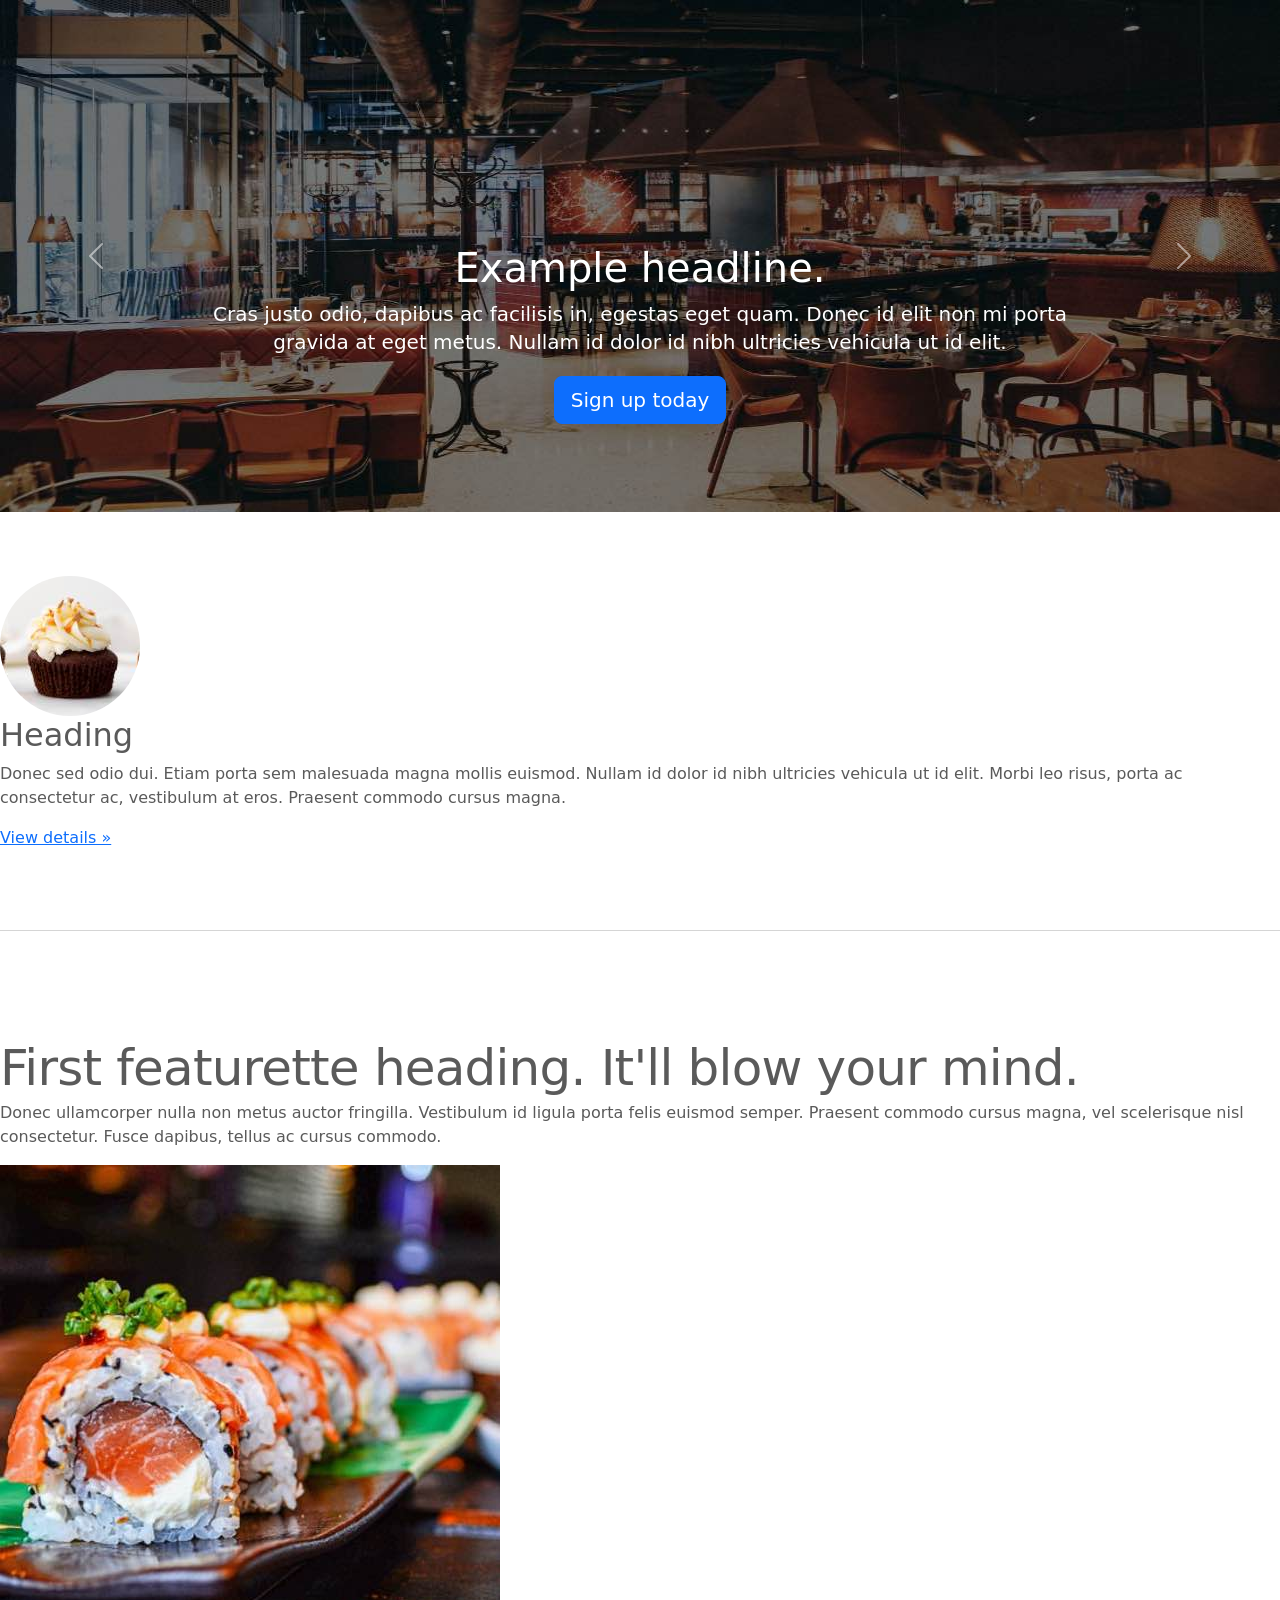
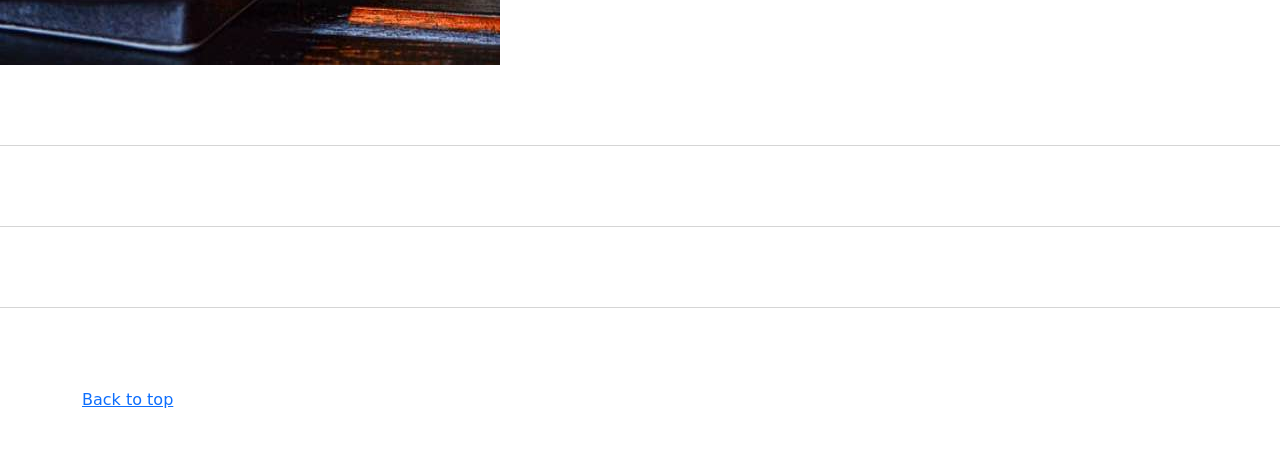
<file: kadai_003/index_for_student.html>
<!doctype html>
<html lang="en">
  <head>
    <meta charset="utf-8">
    <meta name="viewport" content="width=device-width, initial-scale=1">
    <meta name="description" content="">
    <meta name="author" content="Mark Otto, Jacob Thornton, and Bootstrap contributors">
    <meta name="generator" content="Hugo 0.79.0">
    <title>Carousel Template · Bootstrap v5.0</title>
    <link rel="canonical" href="https://getbootstrap.com/docs/5.0/examples/carousel/">
    <!-- ************************************************ bootstrap.min.cssの読み込み -->
   <link href="https://cdn.jsdelivr.net/npm/bootstrap@5.0.0-beta1/dist/css/bootstrap.min.css" rel="stylesheet" integrity="sha384-giJF6kkoqNQ00vy+HMDP7azOuL0xtbfIcaT9wjKHr8RbDVddVHyTfAAsrekwKmP1" crossorigin="anonymous">
    <!-- ************************************************ carousel.cssの読み込み -->
    <link href="carousel.css" rel="stylesheet">
    <!-- ************************************************ bootstrap.bundle.min.jsの読み込み -->
   <script src="https://cdn.jsdelivr.net/npm/bootstrap@5.0.0-beta1/dist/js/bootstrap.bundle.min.js" integrity="sha384-ygbV9kiqUc6oa4msXn9868pTtWMgiQaeYH7/t7LECLbyPA2x65Kgf80OJFdroafW" crossorigin="anonymous" defer></script>
  </head>
  <body>
  <main>
  <div id="carouselExampleFade" class="carousel slide carousel-fade" data-bs-ride="carousel">
  <div class="carousel-inner">
    <div class="carousel-item active">
      <img src="img/top_1.jpg" alt="サンプル画像1">
            <div class="container">
              <div class="carousel-caption">
                <h1>Example headline.</h1>
                <p>Cras justo odio, dapibus ac facilisis in, egestas eget quam. Donec id elit non mi porta gravida at eget
                  metus. Nullam id dolor id nibh ultricies vehicula ut id elit.</p>
                <p><a class="btn btn-lg btn-primary" href="#" role="button">Sign up today</a></p>
              </div>
            </div>
    </div>
    <div class="carousel-item">
      <img src="img/top_2.jpg" class="d-block w-100" alt="サンプル画像2">
    </div>
    <div class="carousel-item">
      <img src="img/top_3.jpg" class="d-block w-100" alt="サンプル画像3">
    </div>
  
  <button class="carousel-control-prev" type="button" data-bs-target="#carouselExampleFade" data-bs-slide="prev">
    <span class="carousel-control-prev-icon" aria-hidden="true"></span>
    <span class="visually-hidden">Previous</span>
  </button>
  <button class="carousel-control-next" type="button" data-bs-target="#carouselExampleFade" data-bs-slide="next">
    <span class="carousel-control-next-icon" aria-hidden="true"></span>
    <span class="visually-hidden">Next</span>
  </button>
  </div>
  </div>
      
      <!-- ************************************************ カルーセル終了 -->
      <!-- <div class="container marketing"> -->
      <div class="">
        <!-- <div class="row"> -->
        <div class="">
          <!-- <div class="col-lg-4"> -->
          <div class="">
            <img src="img/cake.jpg" class="rounded-circle" alt="サンプル画像2">
            <h2>Heading</h2>
            <p>Donec sed odio dui. Etiam porta sem malesuada magna mollis euismod. Nullam id dolor id nibh ultricies
              vehicula ut id elit. Morbi leo risus, porta ac consectetur ac, vestibulum at eros. Praesent commodo cursus
              magna.</p>
            <!-- <p><a class="btn btn-secondary" href="#" role="button">View details &raquo;</a></p> -->
            <p><a class="" href="#" role="button">View details &raquo;</a></p>
          </div>
        </div>
        <hr class="featurette-divider">
        <!-- <div class="row"> -->
        <div class="">
          <!-- <div class="col-md-7"> -->
          <div class="">
            <!-- <h2 class="featurette-heading">First featurette heading. <span class="text-muted">It'll blow your mind.</span> -->
            <h2 class="featurette-heading">First featurette heading. <span class="">It'll blow your mind.</span></h2>
            <!-- <p class="lead">Donec ullamcorper nulla non metus auctor fringilla. Vestibulum id ligula porta felis
              euismod
              semper. Praesent commodo cursus magna, vel scelerisque nisl consectetur. Fusce dapibus, tellus ac cursus
              commodo.</p> -->
            <p class="">
              Donec ullamcorper nulla non metus auctor fringilla. Vestibulum id ligula porta felis
              euismod
              semper. Praesent commodo cursus magna, vel scelerisque nisl consectetur. Fusce dapibus, tellus ac cursus
              commodo.
            </p>
          </div>
          <!-- <div class="col-md-5"> -->
          <div class="">
            <!-- <img src="img/sushi.jpg" class="img-fluid" alt=""> -->
            <img src="img/sushi.jpg" class="" alt="サンプル画像3">
          </div>
        </div>
        <hr class="featurette-divider">
        <!-- ここにもう一つ左右を反転させたものを作ります。 -->
        <hr class="featurette-divider">
        <!-- ここにもう一つ左右を反転させたものを作ります。 -->
        <hr class="featurette-divider">
        <footer class="container">
          <!-- <p class="float-end"><a href="#">Back to top</a></p> -->
          <p class=""><a href="#">Back to top</a></p>
        </footer>
      </div>
    </main>
  </body>

</html>
</file>
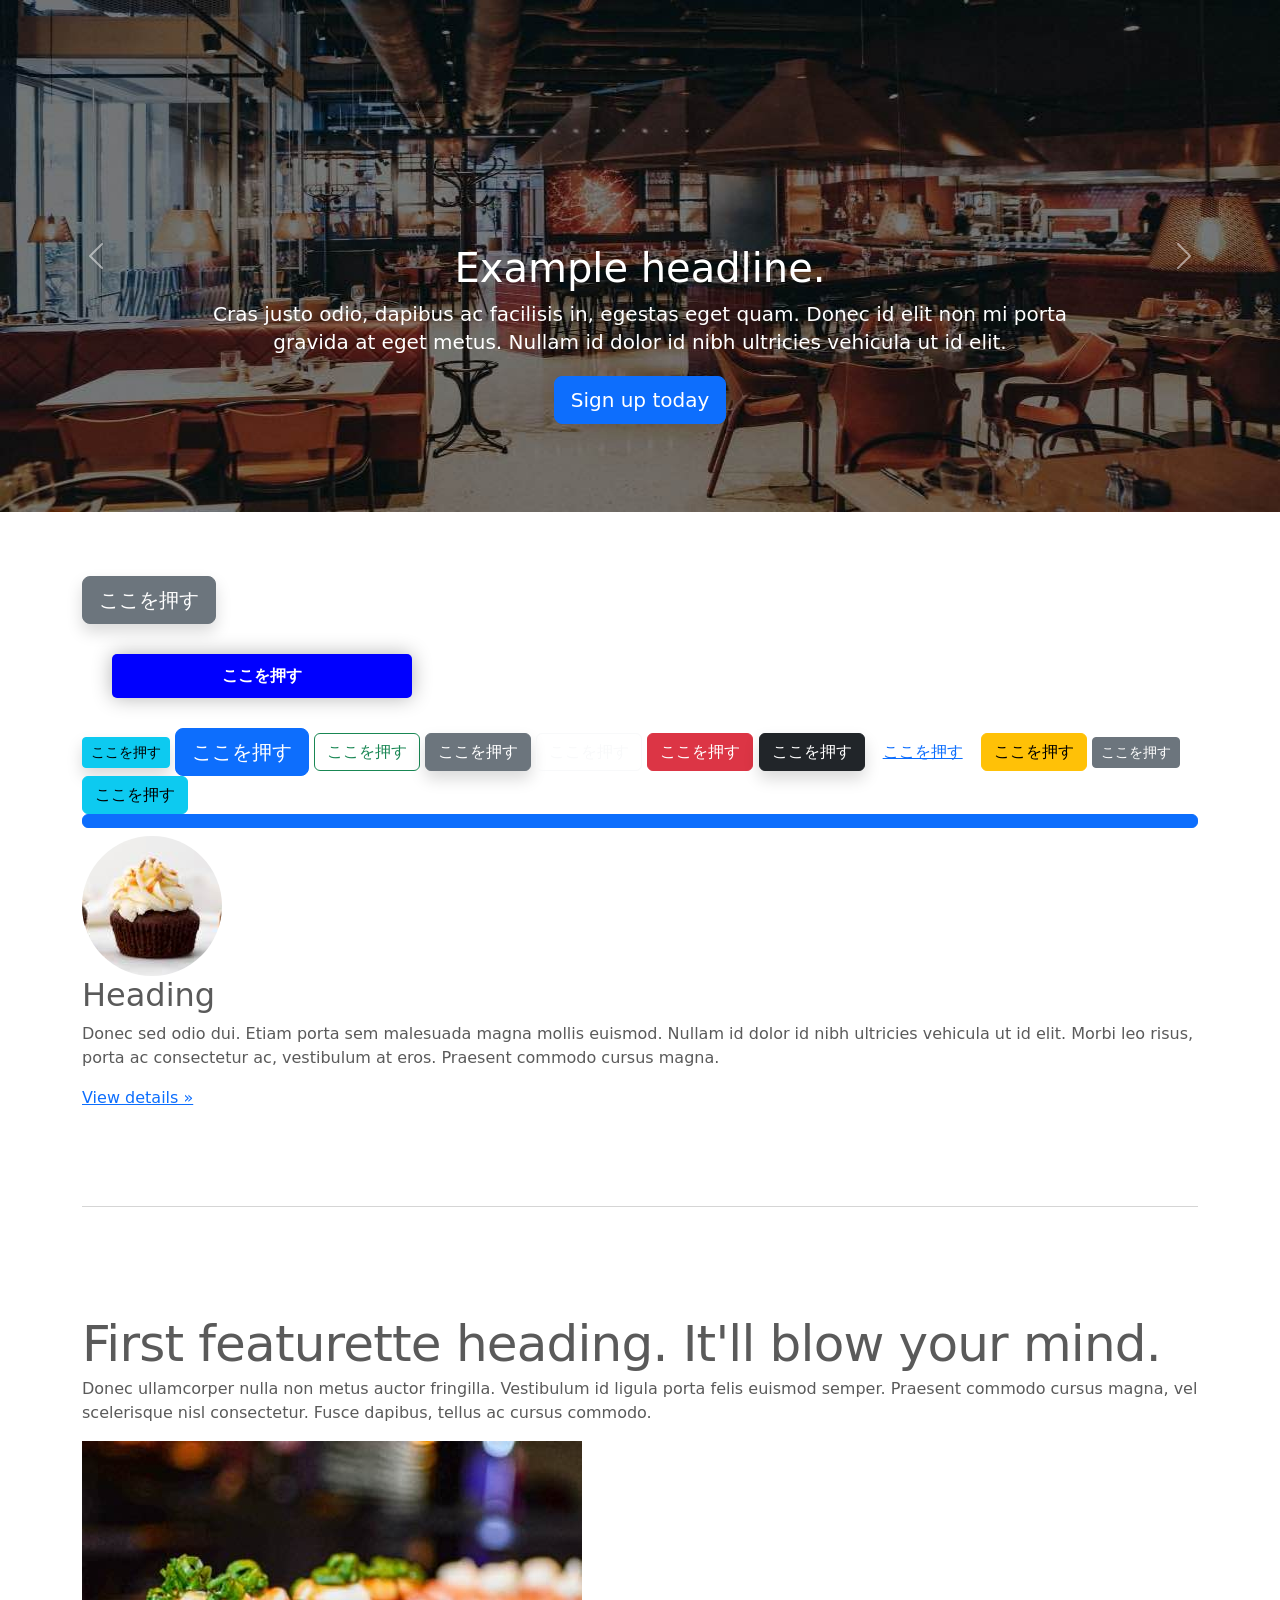
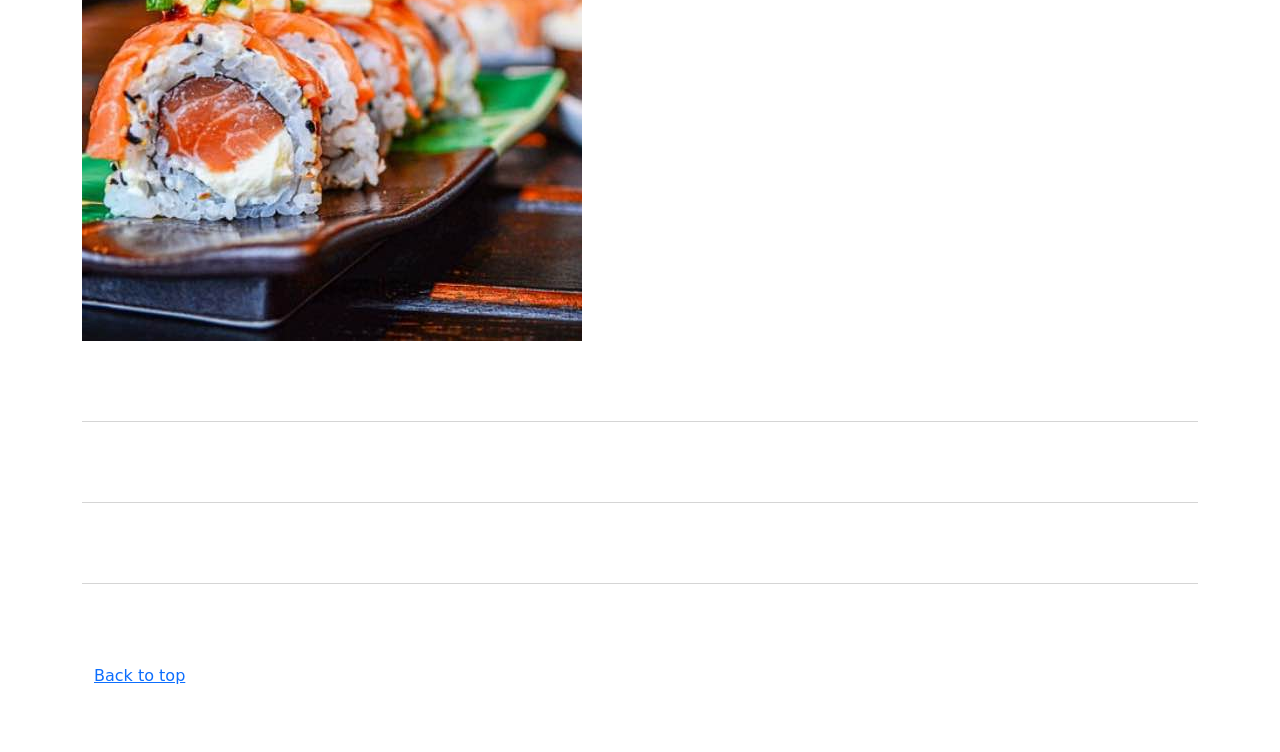
<file: kadai_004/index_for_student.html>
<!doctype html>
<html lang="en">
  <head>
    <meta charset="utf-8">
    <meta name="viewport" content="width=device-width, initial-scale=1">
    <meta name="description" content="">
    <meta name="author" content="Mark Otto, Jacob Thornton, and Bootstrap contributors">
    <meta name="generator" content="Hugo 0.79.0">
    <title>Carousel Template · Bootstrap v5.0</title>
    <link rel="canonical" href="https://getbootstrap.com/docs/5.0/examples/carousel/">
    <!-- ************************************************ bootstrap.min.cssの読み込み -->
   <link href="https://cdn.jsdelivr.net/npm/bootstrap@5.0.0-beta1/dist/css/bootstrap.min.css" rel="stylesheet" integrity="sha384-giJF6kkoqNQ00vy+HMDP7azOuL0xtbfIcaT9wjKHr8RbDVddVHyTfAAsrekwKmP1" crossorigin="anonymous">
    <!-- ************************************************ carousel.cssの読み込み -->
    <link href="carousel.css" rel="stylesheet">
    <!-- ************************************************ bootstrap.bundle.min.jsの読み込み -->
   <script src="https://cdn.jsdelivr.net/npm/bootstrap@5.0.0-beta1/dist/js/bootstrap.bundle.min.js" integrity="sha384-ygbV9kiqUc6oa4msXn9868pTtWMgiQaeYH7/t7LECLbyPA2x65Kgf80OJFdroafW" crossorigin="anonymous" defer></script>
  </head>
  <body>
  <main>
  <div id="carouselExampleFade" class="carousel slide carousel-fade" data-bs-ride="carousel">
  <div class="carousel-inner">
    <div class="carousel-item active">
      <img src="img/top_1.jpg" alt="サンプル画像1">
            <div class="container">
              <div class="carousel-caption">
                <h1>Example headline.</h1>
                <p>Cras justo odio, dapibus ac facilisis in, egestas eget quam. Donec id elit non mi porta gravida at eget
                  metus. Nullam id dolor id nibh ultricies vehicula ut id elit.</p>
                <p><a class="btn btn-lg btn-primary" href="#" role="button">Sign up today</a></p>
              </div>
            </div>
    </div>
    <div class="carousel-item">
      <img src="img/top_2.jpg" class="d-block w-100" alt="サンプル画像2">
    </div>
    <div class="carousel-item">
      <img src="img/top_3.jpg" class="d-block w-100" alt="サンプル画像3">
    </div>
  
  <button class="carousel-control-prev" type="button" data-bs-target="#carouselExampleFade" data-bs-slide="prev">
    <span class="carousel-control-prev-icon" aria-hidden="true"></span>
    <span class="visually-hidden">Previous</span>
  </button>
  <button class="carousel-control-next" type="button" data-bs-target="#carouselExampleFade" data-bs-slide="next">
    <span class="carousel-control-next-icon" aria-hidden="true"></span>
    <span class="visually-hidden">Next</span>
  </button>
  </div>
  </div>
      
      <!-- ************************************************ カルーセル終了 -->
      <!-- <div class="container marketing"> -->
      <div class="container">
        
        <style>
          .button-test {
            padding: 10px 30px;
            width: 300px;
            background-color: blue;
            color: white;
            text-align: center;
            font-weight: bold;
            border-radius: 5px;
            margin: 30px;
            box-shadow: 0 0 20px 0 rgba(0, 0, 0, 30%);
          }
        </style>

        <button class="btn btn-secondary btn-lg shadow">ここを押す</button>
        <div class="button-test">ここを押す</div>
        <a href="" class="btn btn-info btn-sm shadow">ここを押す</a>

        <button class="btn btn-primary btn-lg">ここを押す</button>
        <button type="button" class="btn btn-outline-success">ここを押す</button>
        <button class="btn btn-secondary shadow">ここを押す</button>
        <button type="button" class="btn btn-outline-light">ここを押す</button>
        <button class="btn btn-danger">ここを押す</button>
        <button class="btn btn-dark shadow">ここを押す</button>
        <button type="button" class="btn btn-link">ここを押す</button>
        <button class="btn btn-warning">ここを押す</button>
        <button class="btn btn-secondary btn-sm">ここを押す</button>
        <button type="button" class="btn btn-info">ここを押す</button>

        <div class="d-grid gap-2">
          <button class="btn btn-primary" type="button"></button>
          <!-- <div class="col-lg-4"> -->
          <div class="">
            <img src="img/cake.jpg" class="rounded-circle" alt="サンプル画像2">
            <h2>Heading</h2>
            <p>Donec sed odio dui. Etiam porta sem malesuada magna mollis euismod. Nullam id dolor id nibh ultricies
              vehicula ut id elit. Morbi leo risus, porta ac consectetur ac, vestibulum at eros. Praesent commodo cursus
              magna.</p>
            <!-- <p><a class="btn btn-secondary" href="#" role="button">View details &raquo;</a></p> -->
            <p><a class="" href="#" role="button">View details &raquo;</a></p>
          </div>
        </div>
        <hr class="featurette-divider">
        <!-- <div class="row"> -->
        <div class="">
          <!-- <div class="col-md-7"> -->
          <div class="">
            <!-- <h2 class="featurette-heading">First featurette heading. <span class="text-muted">It'll blow your mind.</span> -->
            <h2 class="featurette-heading">First featurette heading. <span class="">It'll blow your mind.</span></h2>
            <!-- <p class="lead">Donec ullamcorper nulla non metus auctor fringilla. Vestibulum id ligula porta felis
              euismod
              semper. Praesent commodo cursus magna, vel scelerisque nisl consectetur. Fusce dapibus, tellus ac cursus
              commodo.</p> -->
            <p class="">
              Donec ullamcorper nulla non metus auctor fringilla. Vestibulum id ligula porta felis
              euismod
              semper. Praesent commodo cursus magna, vel scelerisque nisl consectetur. Fusce dapibus, tellus ac cursus
              commodo.
            </p>
          </div>
          <!-- <div class="col-md-5"> -->
          <div class="">
            <!-- <img src="img/sushi.jpg" class="img-fluid" alt=""> -->
            <img src="img/sushi.jpg" class="" alt="サンプル画像3">
          </div>
        </div>
        <hr class="featurette-divider">
        <!-- ここにもう一つ左右を反転させたものを作ります。 -->
        <hr class="featurette-divider">
        <!-- ここにもう一つ左右を反転させたものを作ります。 -->
        <hr class="featurette-divider">
        <footer class="container">
          <!-- <p class="float-end"><a href="#">Back to top</a></p> -->
          <p class=""><a href="#">Back to top</a></p>
        </footer>
      </div>
    </main>
  </body>

</html>
</file>
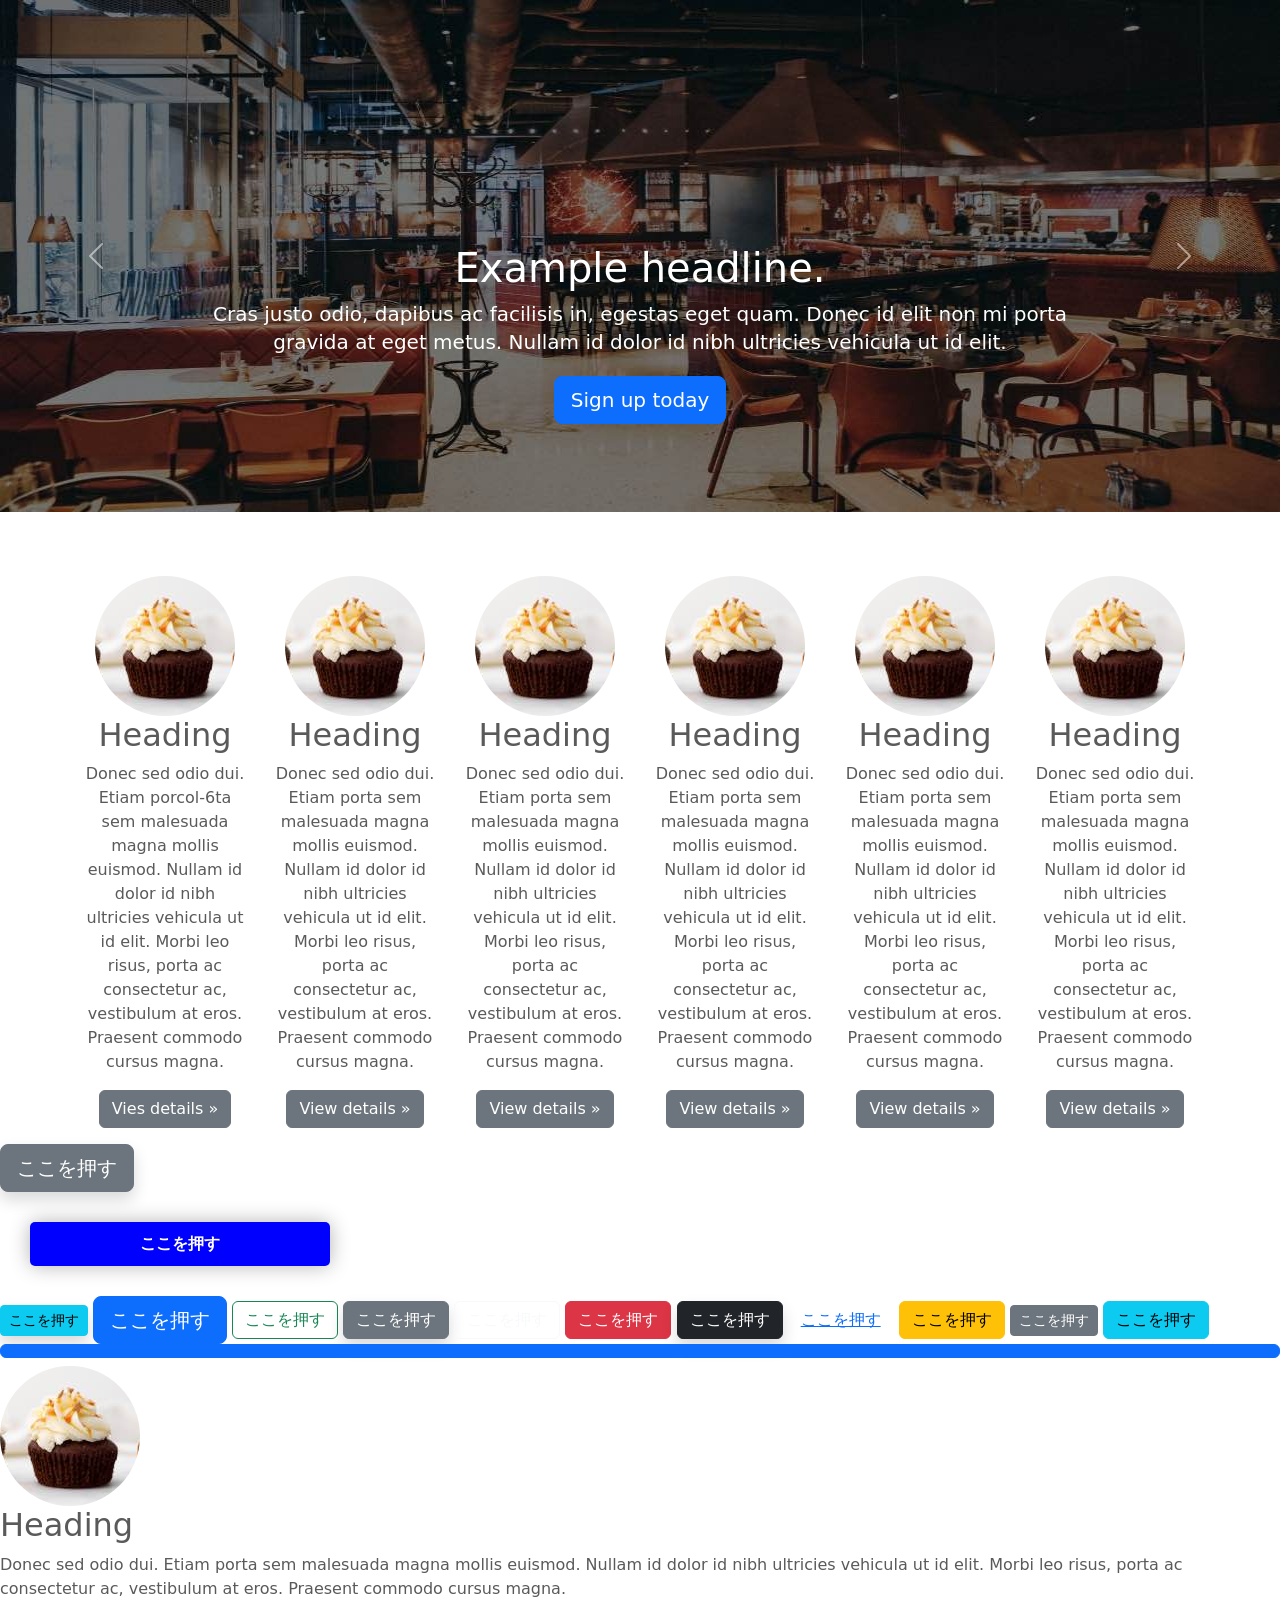
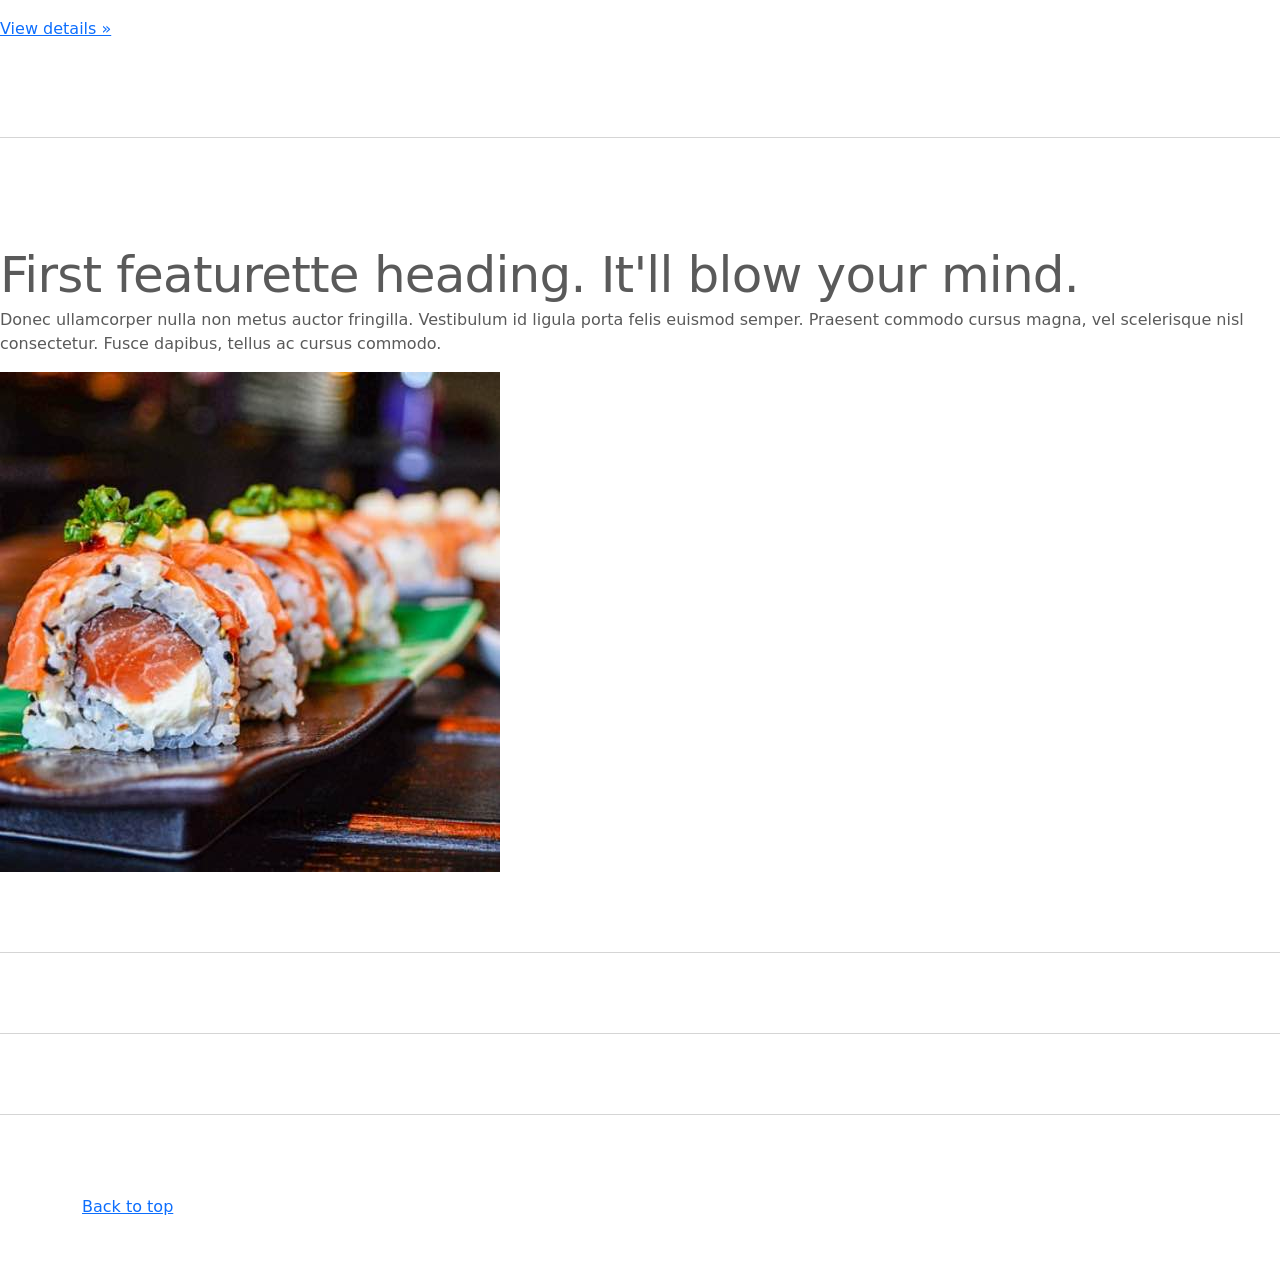
<file: kadai_005/index_for_student.html>
<!doctype html>
<html lang="en">
  <head>
    <meta charset="utf-8">
    <meta name="viewport" content="width=device-width, initial-scale=1">
    <meta name="description" content="">
    <meta name="author" content="Mark Otto, Jacob Thornton, and Bootstrap contributors">
    <meta name="generator" content="Hugo 0.79.0">
    <title>Carousel Template · Bootstrap v5.0</title>
    <link rel="canonical" href="https://getbootstrap.com/docs/5.0/examples/carousel/">
    <!-- ************************************************ bootstrap.min.cssの読み込み -->
   <link href="https://cdn.jsdelivr.net/npm/bootstrap@5.0.0-beta1/dist/css/bootstrap.min.css" rel="stylesheet" integrity="sha384-giJF6kkoqNQ00vy+HMDP7azOuL0xtbfIcaT9wjKHr8RbDVddVHyTfAAsrekwKmP1" crossorigin="anonymous">
    <!-- ************************************************ carousel.cssの読み込み -->
    <link href="carousel.css" rel="stylesheet">
    <!-- ************************************************ bootstrap.bundle.min.jsの読み込み -->
   <script src="https://cdn.jsdelivr.net/npm/bootstrap@5.0.0-beta1/dist/js/bootstrap.bundle.min.js" integrity="sha384-ygbV9kiqUc6oa4msXn9868pTtWMgiQaeYH7/t7LECLbyPA2x65Kgf80OJFdroafW" crossorigin="anonymous" defer></script>
  </head>
  <body>
  <main>
  <div id="carouselExampleFade" class="carousel slide carousel-fade" data-bs-ride="carousel">
  <div class="carousel-inner">
    <div class="carousel-item active">
      <img src="img/top_1.jpg" alt="サンプル画像1">
            <div class="container">
              <div class="carousel-caption">
                <h1>Example headline.</h1>
                <p>Cras justo odio, dapibus ac facilisis in, egestas eget quam. Donec id elit non mi porta gravida at eget
                  metus. Nullam id dolor id nibh ultricies vehicula ut id elit.</p>
                <p><a class="btn btn-lg btn-primary" href="#" role="button">Sign up today</a></p>
              </div>
            </div>
    </div>
    <div class="carousel-item">
      <img src="img/top_2.jpg" class="d-block w-100" alt="サンプル画像2">
    </div>
    <div class="carousel-item">
      <img src="img/top_3.jpg" class="d-block w-100" alt="サンプル画像3">
    </div>
  
  <button class="carousel-control-prev" type="button" data-bs-target="#carouselExampleFade" data-bs-slide="prev">
    <span class="carousel-control-prev-icon" aria-hidden="true"></span>
    <span class="visually-hidden">Previous</span>
  </button>
  <button class="carousel-control-next" type="button" data-bs-target="#carouselExampleFade" data-bs-slide="next">
    <span class="carousel-control-next-icon" aria-hidden="true"></span>
    <span class="visually-hidden">Next</span>
  </button>
  </div>
  </div>
      
      <!-- ************************************************ カルーセル終了 -->
      <!-- <div class="container marketing"> -->
      <div class="container">
        <div class="row">
          <div class="col-6 col-md-2 text-center">
          <img src="img/cake.jpg" class="rounded-circle" alt="サンプル画像2">
          <h2>Heading</h2>
          <p>
           Donec sed odio dui. Etiam porcol-6ta sem malesuada magna mollis 
           euismod. Nullam id dolor id nibh ultricies vehicula ut id elit. 
           Morbi leo risus, porta ac consectetur ac, vestibulum at eros. 
           Praesent commodo cursus magna. 
          </p>
          <p><a class="btn btn-secondary" href="#" role="button">Vies details &raquo;</a></p>
          </div>
        
          <div class="col-6 col-md-2 text-center">
          <img src="img/cake.jpg" class="rounded-circle" alt="サンプル画像2">
          <h2>Heading</h2>
          <p>
          Donec sed odio dui. Etiam porta sem malesuada magna mollis
          euismod. Nullam id dolor id nibh ultricies vehicula ut id elit.
          Morbi leo risus, porta ac consectetur ac, vestibulum at eros.
          Praesent commodo cursus magna.
          </p>
          <p><a class="btn btn-secondary" href="#" role="button">View details &raquo;</a></p>
         </div>

         <div class="col-6 col-md-2 text-center">
         <img src="img/cake.jpg" class="rounded-circle" alt="サンプル画像2">
         <h2>Heading</h2>
         <p>
         Donec sed odio dui. Etiam porta sem malesuada magna mollis
         euismod. Nullam id dolor id nibh ultricies vehicula ut id elit.
         Morbi leo risus, porta ac consectetur ac, vestibulum at eros.
         Praesent commodo cursus magna.
         </p>
         <p><a class="btn btn-secondary" href="#" role="button">View details &raquo;</a></p>
         </div>

         <div class="col-6 col-md-2 text-center">
         <img src="img/cake.jpg" class="rounded-circle" alt="サンプル画像2">
         <h2>Heading</h2>
         <p>
         Donec sed odio dui. Etiam porta sem malesuada magna mollis
         euismod. Nullam id dolor id nibh ultricies vehicula ut id elit.
         Morbi leo risus, porta ac consectetur ac, vestibulum at eros.
         Praesent commodo cursus magna.
         </p>
         <p><a class="btn btn-secondary" href="#" role="button">View details &raquo;</a></p>
         </div>

         <div class="col-6 col-md-2 text-center">
         <img src="img/cake.jpg" class="rounded-circle" alt="サンプル画像2">
         <h2>Heading</h2>
         <p>
         Donec sed odio dui. Etiam porta sem malesuada magna mollis
         euismod. Nullam id dolor id nibh ultricies vehicula ut id elit.
         Morbi leo risus, porta ac consectetur ac, vestibulum at eros.
         Praesent commodo cursus magna.
         </p>
         <p><a class="btn btn-secondary" href="#" role="button">View details &raquo;</a></p>
         </div>

         <div class="col-6 col-md-2 text-center">
         <img src="img/cake.jpg" class="rounded-circle" alt="サンプル画像2">
         <h2>Heading</h2>
         <p>
         Donec sed odio dui. Etiam porta sem malesuada magna mollis
         euismod. Nullam id dolor id nibh ultricies vehicula ut id elit.
         Morbi leo risus, porta ac consectetur ac, vestibulum at eros.
         Praesent commodo cursus magna.
         </p>
         <p><a class="btn btn-secondary" href="#" role="button">View details &raquo;</a></p>
         </div>
        </div>
        
  </div>
        
        <style>
          .button-test {
            padding: 10px 30px;
            width: 300px;
            background-color: blue;
            color: white;
            text-align: center;
            font-weight: bold;
            border-radius: 5px;
            margin: 30px;
            box-shadow: 0 0 20px 0 rgba(0, 0, 0, 30%);
          }
        </style>

        <button class="btn btn-secondary btn-lg shadow">ここを押す</button>
        <div class="button-test">ここを押す</div>
        <a href="" class="btn btn-info btn-sm shadow">ここを押す</a>

        <button class="btn btn-primary btn-lg">ここを押す</button>
        <button type="button" class="btn btn-outline-success">ここを押す</button>
        <button class="btn btn-secondary shadow">ここを押す</button>
        <button type="button" class="btn btn-outline-light">ここを押す</button>
        <button class="btn btn-danger">ここを押す</button>
        <button class="btn btn-dark shadow">ここを押す</button>
        <button type="button" class="btn btn-link">ここを押す</button>
        <button class="btn btn-warning">ここを押す</button>
        <button class="btn btn-secondary btn-sm">ここを押す</button>
        <button type="button" class="btn btn-info">ここを押す</button>

        <div class="d-grid gap-2">
          <button class="btn btn-primary" type="button"></button>
          <!-- <div class="col-lg-4"> -->
          <div class="">
            <img src="img/cake.jpg" class="rounded-circle" alt="サンプル画像2">
            <h2>Heading</h2>
            <p>Donec sed odio dui. Etiam porta sem malesuada magna mollis euismod. Nullam id dolor id nibh ultricies
              vehicula ut id elit. Morbi leo risus, porta ac consectetur ac, vestibulum at eros. Praesent commodo cursus
              magna.</p>
            <!-- <p><a class="btn btn-secondary" href="#" role="button">View details &raquo;</a></p> -->
            <p><a class="" href="#" role="button">View details &raquo;</a></p>
          </div>
        </div>
        <hr class="featurette-divider">
        <!-- <div class="row"> -->
        <div class="">
          <!-- <div class="col-md-7"> -->
          <div class="">
            <!-- <h2 class="featurette-heading">First featurette heading. <span class="text-muted">It'll blow your mind.</span> -->
            <h2 class="featurette-heading">First featurette heading. <span class="">It'll blow your mind.</span></h2>
            <!-- <p class="lead">Donec ullamcorper nulla non metus auctor fringilla. Vestibulum id ligula porta felis
              euismod
              semper. Praesent commodo cursus magna, vel scelerisque nisl consectetur. Fusce dapibus, tellus ac cursus
              commodo.</p> -->
            <p class="">
              Donec ullamcorper nulla non metus auctor fringilla. Vestibulum id ligula porta felis
              euismod
              semper. Praesent commodo cursus magna, vel scelerisque nisl consectetur. Fusce dapibus, tellus ac cursus
              commodo.
            </p>
          </div>
          <!-- <div class="col-md-5"> -->
          <div class="">
            <!-- <img src="img/sushi.jpg" class="img-fluid" alt=""> -->
            <img src="img/sushi.jpg" class="" alt="サンプル画像3">
          </div>
        </div>
        <hr class="featurette-divider">
        <!-- ここにもう一つ左右を反転させたものを作ります。 -->
        <hr class="featurette-divider">
        <!-- ここにもう一つ左右を反転させたものを作ります。 -->
        <hr class="featurette-divider">
        <footer class="container">
          <!-- <p class="float-end"><a href="#">Back to top</a></p> -->
          <p class=""><a href="#">Back to top</a></p>
        </footer>
      </div>
    </main>
  </body>

</html>
</file>
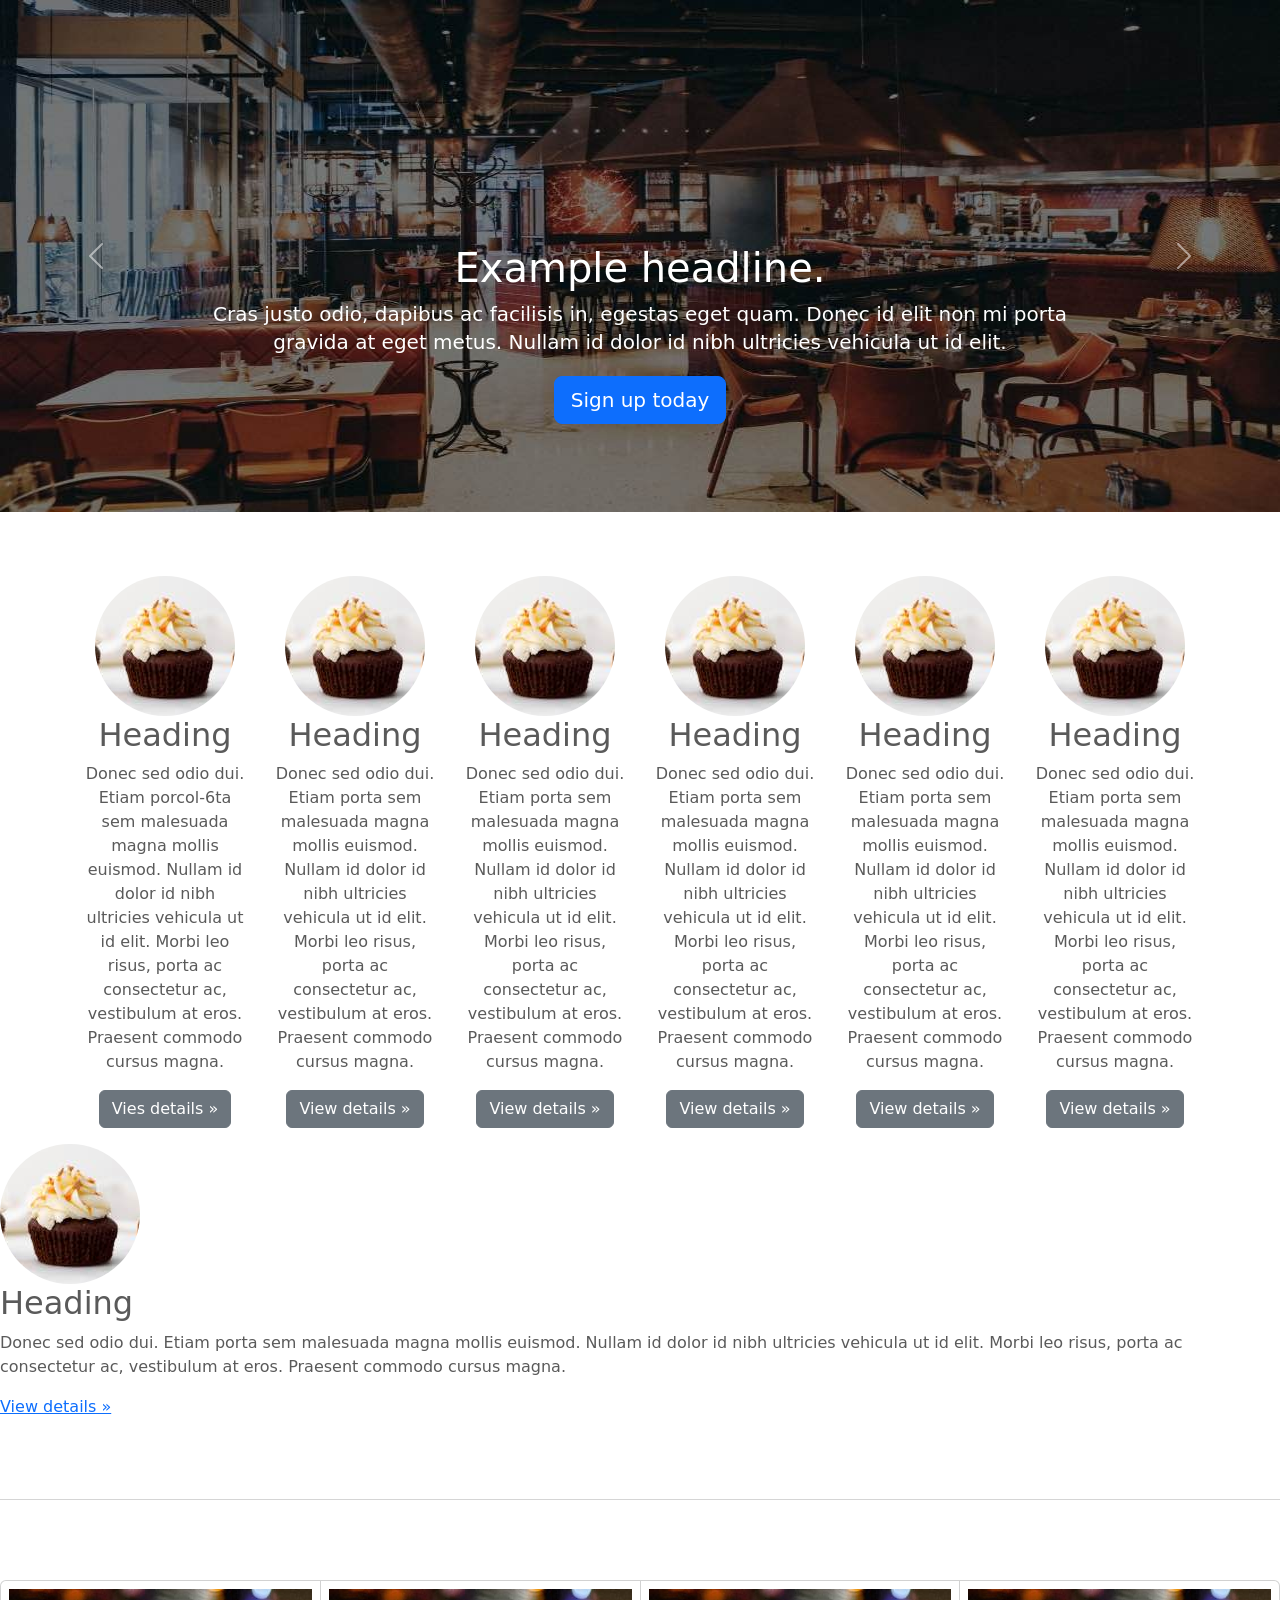
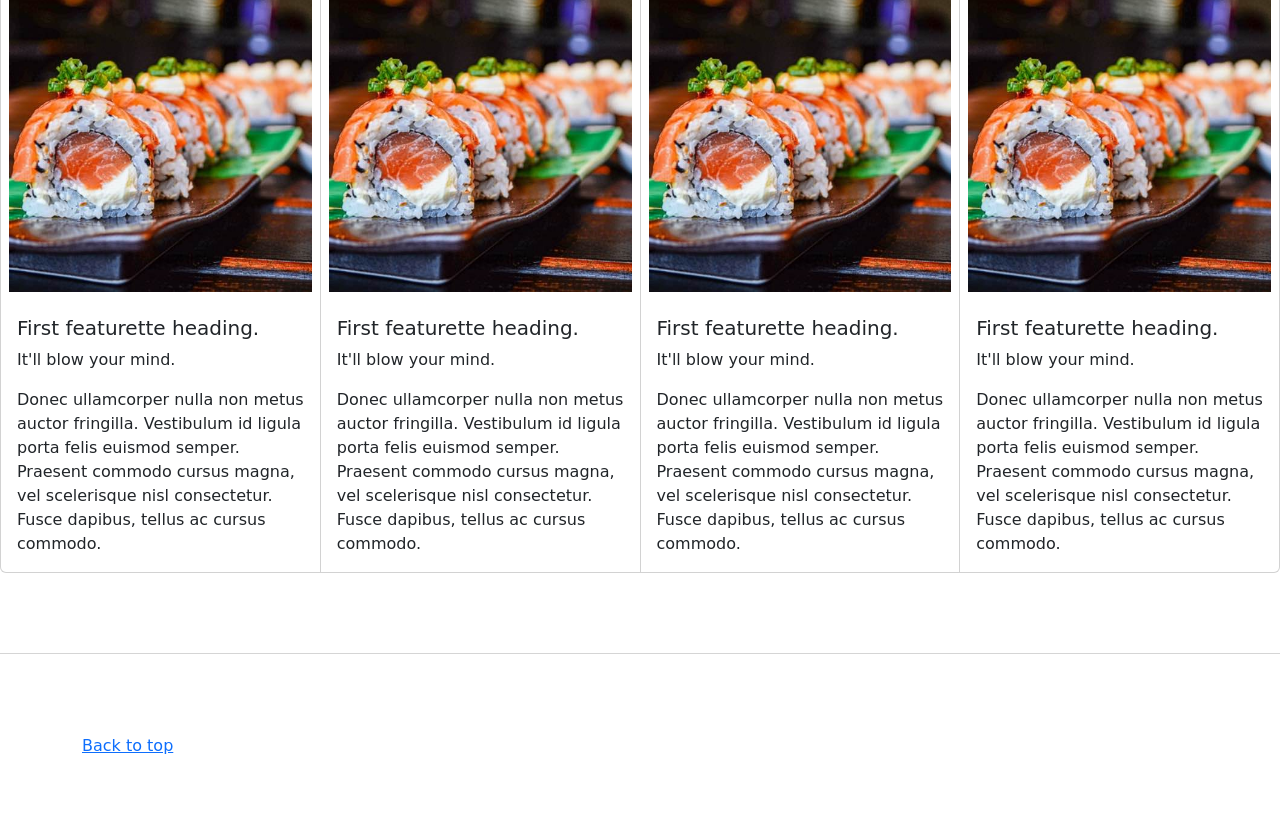
<file: kadai_006/index_for_student.html>
<!doctype html>
<html lang="en">
  <head>
    <meta charset="utf-8">
    <meta name="viewport" content="width=device-width, initial-scale=1">
    <meta name="description" content="">
    <meta name="author" content="Mark Otto, Jacob Thornton, and Bootstrap contributors">
    <meta name="generator" content="Hugo 0.79.0">
    <title>Carousel Template · Bootstrap v5.0</title>
    <link rel="canonical" href="https://getbootstrap.com/docs/5.0/examples/carousel/">
    <!-- ************************************************ bootstrap.min.cssの読み込み -->
   <link href="https://cdn.jsdelivr.net/npm/bootstrap@5.0.0-beta1/dist/css/bootstrap.min.css" rel="stylesheet" integrity="sha384-giJF6kkoqNQ00vy+HMDP7azOuL0xtbfIcaT9wjKHr8RbDVddVHyTfAAsrekwKmP1" crossorigin="anonymous">
    <!-- ************************************************ carousel.cssの読み込み -->
    <link href="carousel.css" rel="stylesheet">
    <!-- ************************************************ bootstrap.bundle.min.jsの読み込み -->
   <script src="https://cdn.jsdelivr.net/npm/bootstrap@5.0.0-beta1/dist/js/bootstrap.bundle.min.js" integrity="sha384-ygbV9kiqUc6oa4msXn9868pTtWMgiQaeYH7/t7LECLbyPA2x65Kgf80OJFdroafW" crossorigin="anonymous" defer></script>
  </head>
  <body>
  <main>
  <div id="carouselExampleFade" class="carousel slide carousel-fade" data-bs-ride="carousel">
  <div class="carousel-inner">
    <div class="carousel-item active">
      <img src="img/top_1.jpg" alt="サンプル画像1">
            <div class="container">
              <div class="carousel-caption">
                <h1>Example headline.</h1>
                <p>Cras justo odio, dapibus ac facilisis in, egestas eget quam. Donec id elit non mi porta gravida at eget
                  metus. Nullam id dolor id nibh ultricies vehicula ut id elit.</p>
                <p><a class="btn btn-lg btn-primary" href="#" role="button">Sign up today</a></p>
              </div>
            </div>
    </div>
    <div class="carousel-item">
      <img src="img/top_2.jpg" class="d-block w-100" alt="サンプル画像2">
    </div>
    <div class="carousel-item">
      <img src="img/top_3.jpg" class="d-block w-100" alt="サンプル画像3">
    </div>
  
  <button class="carousel-control-prev" type="button" data-bs-target="#carouselExampleFade" data-bs-slide="prev">
    <span class="carousel-control-prev-icon" aria-hidden="true"></span>
    <span class="visually-hidden">Previous</span>
  </button>
  <button class="carousel-control-next" type="button" data-bs-target="#carouselExampleFade" data-bs-slide="next">
    <span class="carousel-control-next-icon" aria-hidden="true"></span>
    <span class="visually-hidden">Next</span>
  </button>
  </div>
  </div>
      
      <!-- ************************************************ カルーセル終了 -->
      <!-- <div class="container marketing"> -->
      <div class="container">
        <div class="row">
          <div class="col-6 col-md-2 text-center">
          <img src="img/cake.jpg" class="rounded-circle" alt="サンプル画像2">
          <h2>Heading</h2>
          <p>
           Donec sed odio dui. Etiam porcol-6ta sem malesuada magna mollis 
           euismod. Nullam id dolor id nibh ultricies vehicula ut id elit. 
           Morbi leo risus, porta ac consectetur ac, vestibulum at eros. 
           Praesent commodo cursus magna. 
          </p>
          <p><a class="btn btn-secondary" href="#" role="button">Vies details &raquo;</a></p>
          </div>
        
          <div class="col-6 col-md-2 text-center">
          <img src="img/cake.jpg" class="rounded-circle" alt="サンプル画像2">
          <h2>Heading</h2>
          <p>
          Donec sed odio dui. Etiam porta sem malesuada magna mollis
          euismod. Nullam id dolor id nibh ultricies vehicula ut id elit.
          Morbi leo risus, porta ac consectetur ac, vestibulum at eros.
          Praesent commodo cursus magna.
          </p>
          <p><a class="btn btn-secondary" href="#" role="button">View details &raquo;</a></p>
         </div>

         <div class="col-6 col-md-2 text-center">
         <img src="img/cake.jpg" class="rounded-circle" alt="サンプル画像2">
         <h2>Heading</h2>
         <p>
         Donec sed odio dui. Etiam porta sem malesuada magna mollis
         euismod. Nullam id dolor id nibh ultricies vehicula ut id elit.
         Morbi leo risus, porta ac consectetur ac, vestibulum at eros.
         Praesent commodo cursus magna.
         </p>
         <p><a class="btn btn-secondary" href="#" role="button">View details &raquo;</a></p>
         </div>

         <div class="col-6 col-md-2 text-center">
         <img src="img/cake.jpg" class="rounded-circle" alt="サンプル画像2">
         <h2>Heading</h2>
         <p>
         Donec sed odio dui. Etiam porta sem malesuada magna mollis
         euismod. Nullam id dolor id nibh ultricies vehicula ut id elit.
         Morbi leo risus, porta ac consectetur ac, vestibulum at eros.
         Praesent commodo cursus magna.
         </p>
         <p><a class="btn btn-secondary" href="#" role="button">View details &raquo;</a></p>
         </div>

         <div class="col-6 col-md-2 text-center">
         <img src="img/cake.jpg" class="rounded-circle" alt="サンプル画像2">
         <h2>Heading</h2>
         <p>
         Donec sed odio dui. Etiam porta sem malesuada magna mollis
         euismod. Nullam id dolor id nibh ultricies vehicula ut id elit.
         Morbi leo risus, porta ac consectetur ac, vestibulum at eros.
         Praesent commodo cursus magna.
         </p>
         <p><a class="btn btn-secondary" href="#" role="button">View details &raquo;</a></p>
         </div>

         <div class="col-6 col-md-2 text-center">
         <img src="img/cake.jpg" class="rounded-circle" alt="サンプル画像2">
         <h2>Heading</h2>
         <p>
         Donec sed odio dui. Etiam porta sem malesuada magna mollis
         euismod. Nullam id dolor id nibh ultricies vehicula ut id elit.
         Morbi leo risus, porta ac consectetur ac, vestibulum at eros.
         Praesent commodo cursus magna.
         </p>
         <p><a class="btn btn-secondary" href="#" role="button">View details &raquo;</a></p>
         </div>
        </div>
        
  </div>
      
          <!-- <div class="col-lg-4"> -->
          <div class="">
            <img src="img/cake.jpg" class="rounded-circle" alt="サンプル画像2">
            <h2>Heading</h2>
            <p>Donec sed odio dui. Etiam porta sem malesuada magna mollis euismod. Nullam id dolor id nibh ultricies
              vehicula ut id elit. Morbi leo risus, porta ac consectetur ac, vestibulum at eros. Praesent commodo cursus
              magna.</p>
            <!-- <p><a class="btn btn-secondary" href="#" role="button">View details &raquo;</a></p> -->
            <p><a class="" href="#" role="button">View details &raquo;</a></p>
          </div>
        </div>

        <hr class="featurette-divider">
       
      
        <div class="card-group">
          <div class="card">
            <img src="img/sushi.jpg" class="img-fluid m-2" alt="サンプル画像">
            <div class="card-body">
             <h5 class="card-title">
             First featurette heading.
             </h5> 
             <p class="flead">It'll blow your mind.</p>
             <p class="card-text">
              Donec ullamcorper nulla non metus auctor fringilla. Vestibulum id ligula porta felis
              euismod
              semper. Praesent commodo cursus magna, vel scelerisque nisl consectetur. Fusce dapibus, tellus ac cursus
              commodo.
             </p>
            </div>
          </div>
          <div class="card">
            <img src="img/sushi.jpg" class="img-fluid m-2" alt="サンプル画像">
            <div class="card-body">
             <h5 class="card-title">
             First featurette heading.
             </h5> 
             <p class="flead">It'll blow your mind.</p>
             <p class="card-text">
              Donec ullamcorper nulla non metus auctor fringilla. Vestibulum id ligula porta felis
              euismod
              semper. Praesent commodo cursus magna, vel scelerisque nisl consectetur. Fusce dapibus, tellus ac cursus
              commodo.
             </p>
            </div>
          </div>
          <div class="card">
            <img src="img/sushi.jpg" class="img-fluid m-2" alt="サンプル画像">
            <div class="card-body">
             <h5 class="card-title">
             First featurette heading.
             </h5> 
             <p class="flead">It'll blow your mind.</p>
             <p class="card-text">
              Donec ullamcorper nulla non metus auctor fringilla. Vestibulum id ligula porta felis
              euismod
              semper. Praesent commodo cursus magna, vel scelerisque nisl consectetur. Fusce dapibus, tellus ac cursus
              commodo.
             </p>
            </div>
          </div>
          <div class="card">
            <img src="img/sushi.jpg" class="img-fluid m-2" alt="サンプル画像">
            <div class="card-body">
             <h5 class="card-title">
             First featurette heading.
             </h5> 
             <p class="flead">It'll blow your mind.</p>
             <p class="card-text">
              Donec ullamcorper nulla non metus auctor fringilla. Vestibulum id ligula porta felis
              euismod
              semper. Praesent commodo cursus magna, vel scelerisque nisl consectetur. Fusce dapibus, tellus ac cursus
              commodo.
             </p>
            </div>
          </div>
        </div>
      
          
          
        <hr class="featurette-divider">
        <footer class="container">
          <!-- <p class="float-end"><a href="#">Back to top</a></p> -->
          <p class=""><a href="#">Back to top</a></p>
        </footer>
      </div>
    </main>
  </body>

</html>
</file>
<file: kadai_015/stylesheet/style.css>
/* ----------------------------------------------- 共通 */
html,
body {
  overflow-x: hidden;
}

body {
  color: #000000;
  font-family: 'Noto Sans JP', sans-serif;
  padding-bottom: 0;

}

p {
  line-height: 2.0em;
  font-weight: 100;
  font-style: normal;
  font-size: 14px;

}



/* ----------------------------------------------- ナビゲーションバー */
.navbar_brand_logo {
  width: 32px;
  height: 32px;
  display: inline-block;
  margin-right: 15px;
}

.my_navbar_brand,
.my_nav_link {
  font-size: 16px;
  font-family: 'Lora', serif;
  color: #000000 !important; 
}

.navbar-toggler {
  padding:0 !important;
  border: none;
}

#hamburger_btn_check:checked~.hamburger_btn .btn_close {
  display: block;
}

#hamburger_btn_check:checked~.hamburger_btn .btn_open {
  display: none;
}

#hamburger_btn_check {
  display: none;
}
/* ----------------------------------------------- カールセル */
.my_carousel_caption {
  font-size: 52px;
  margin-top: 1.25rem;
  margin-bottom: 1.25rem;
  color: #fff;
  text-align: center;
  font-family: 'Lora', serif;
  line-height: 1.5em;
}

.my_carousel_caption::before {
  content: url(../img/logoSymbol_White.png);
  display: block;
}

@media screen and (max-width:375px) {
 .my_carousel_caption {
  font-size: 27px;
 } 
}

.carousel-item {
  height: 32rem;
}

.carousel-item>img {
  position: absolute;
  top: 0;
  left: 0;
  min-width: 100%;
  height: 32rem;
}




/* ----------------------------------------------- アバウト */
.section_title {
  font-size: 36px;
  font-weight: 600;
}

.about::after {
  content: "私たちについて";
}

.section_title::after {
  display: block;
  font-size: 14px;
  font-weight: 400;
  padding: 16px 0 16px;
  width:100px;
  border-bottom: solid 1px #000000;
}

.about_us_bg{
  background-color: #FFE6A5;
}

/* ----------------------------------------------- ギャラリー */
.gallery::after {
  content: "ギャラリー";
  margin: 0 auto 0;
}




/* ----------------------------------------------- メニュー */
.menu::after {
  content: "メニュー";
  margin: 0 auto 0;
}

.menu_title {
  font-size: 18px;
  font-weight: 600;
  font-style: normal;
}

.menu_price {
  font-size: 20px;
  font-weight: 400;
  font-family: 'Lora', serif;
}

/* ----------------------------------------------- レビュー */
.review_wrapper {
  background-image: url(../img/background-reviews.jpg);
  background-repeat: no-repeat;
  background-size: cover;
}

.review::after {
  content: "お客様の声";
  margin: 0 auto 0;
  border-bottom: solid 1px #FFFFFF;
}

.revierer_img {
  width: 48px;
  height: 48px;
  border-radius: 50%;
  margin-right: 16px;
}

.star_img {
  width: 25px;
  height: 25px;
}

.h_420{
  height: 420px;
  position: relative;
}

.fix_bottom {
  position: absolute;
  width: 80px;
  height: 44px;
  left: 24px;
  bottom: 24px;

}
.chef::after {
  content: "シェフ";
}
.chef_bg {
  background-color: #fdf5e6;
}

/* ----------------------------------------------- アクセス */
.access::after {
  content: "アクセス";
  margin: 0 auto 0;
}

/* ----------------------------------------------- フッター */
#footer {
  background-color: #FAFAFA;
}

.copy_right {
  font-size: 14px;
  position: absolute;
  bottom: 1rem;
  left: 12px;
  display: flex;
}

.copy_right>p {
  margin-right: 5rem;
  margin-bottom: 0;
}

.copy_right>img.sns_img {
  height: 24px;
  width: 24px;
  margin-right: 10px;
  margin-top: 0;
}

.restaurant_info p {
  font-weight: 400;
  line-height: 1.5;
  font-size: 16px;
}

.restaurant_info img{
  width: 20px;
  height: 20px;
  margin-right: 10px;
  line-height: 1.5;
  margin-top: auto;
}
.fotter_brand_logo {
  width: 64px;
  height: 64px;
  display: inline-block;
  margin-right: 15px;
}

.fotter_text {
  font-size: 24px;
  font-family: 'Lora', serif;
}

@media screen and (max-width: 991px) {
  .fotter_text,
  .copy_right {
    margin-top: 2rem;
    text-align: center;
    position: relative;
  }
  
.copy_right>p,img {
  margin-right: 1rem;
  font-size: 14px;
  margin: 0;
  line-height: 35px;
   }
}
</file>
<file: kadai_tutorial_output/stylesheet/style.css>
/* ----------------------------------------------- 共通 */
html,
body {
  overflow-x: hidden;
}

body {
  color: #000000;
  font-family: 'Noto Sans JP', sans-serif;
  padding-bottom: 0;

}

p {
  line-height: 2.0em;
  font-weight: 100;
  font-style: normal;
  font-size: 14px;

}



/* ----------------------------------------------- ナビゲーションバー */
.navbar_brand_logo {
  width: 32px;
  height: 32px;
  display: inline-block;
  margin-right: 15px;
}

.my_navbar_brand,
.my_nav_link {
  font-size: 16px;
  font-family: 'Lora', serif;
  color: #000000 !important; 
}

.navbar-toggler {
  padding:0 !important;
  border: none;
}

#hamburger_btn_check:checked~.hamburger_btn .btn_close {
  display: block;
}

#hamburger_btn_check:checked~.hamburger_btn .btn_open {
  display: none;
}

#hamburger_btn_check {
  display: none;
}
/* ----------------------------------------------- カールセル */
.my_carousel_caption {
  font-size: 52px;
  margin-top: 1.25rem;
  margin-bottom: 1.25rem;
  color: #fff;
  text-align: center;
  font-family: 'Lora', serif;
  line-height: 1.5em;
}

.my_carousel_caption::before {
  content: url(../img/logoSymbol_White.png);
  display: block;
}

@media screen and (max-width:375px) {
 .my_carousel_caption {
  font-size: 27px;
 } 
}

.carousel-item {
  height: 32rem;
}

.carousel-item>img {
  position: absolute;
  top: 0;
  left: 0;
  min-width: 100%;
  height: 32rem;
}




/* ----------------------------------------------- アバウト */
.section_title {
  font-size: 36px;
  font-weight: 600;
}

.about::after {
  content: "私たちについて";
}

.section_title::after {
  display: block;
  font-size: 14px;
  font-weight: 400;
  padding: 16px 0 16px;
  width:100px;
  border-bottom: solid 1px #000000;
}

.about_us_bg{
  background-color: #FFE6A5;
}

/* ----------------------------------------------- ギャラリー */
.gallery::after {
  content: "ギャラリー";
  margin: 0 auto 0;
}




/* ----------------------------------------------- メニュー */
.menu::after {
  content: "メニュー";
  margin: 0 auto 0;
}

.menu_title {
  font-size: 18px;
  font-weight: 600;
  font-style: normal;
}

.menu_price {
  font-size: 20px;
  font-weight: 400;
  font-family: 'Lora', serif;
}



/* ----------------------------------------------- レビュー */
.review_wrapper {
  background-image: url(../img/background-reviews.jpg);
  background-repeat: no-repeat;
  background-size: cover;
}

.review::after {
  content: "お客様の声";
  margin: 0 auto 0;
  border-bottom: solid 1px #FFFFFF;
}

.reviewer_img {
  width: 48px;
  height: 48px;
  border-radius: 50%;
  margin-right: 16px;
}

.star_img {
  width: 25px;
  height: 25px;
}

.h_420{
  height: 420px;
  position: relative;
}

.fix_bottom {
  position: absolute;
  width: 80px;
  height: 44px;
  left: 24px;
  bottom: 24px;

}


/* ----------------------------------------------- アクセス */
.access::after {
  content: "アクセス";
  margin: 0 auto 0;
}

/* ----------------------------------------------- フッター */
#footer {
  background-color: #FAFAFA;
}

.copy_right {
  font-size: 14px;
  position: absolute;
  bottom: 1rem;
  left: 12px;
  display: flex;
}

.copy_right>p {
  margin-right: 5rem;
  margin-bottom: 0;
}

.copy_right>img.sns_img {
  height: 24px;
  width: 24px;
  margin-right: 10px;
  margin-top: 0;
}

.restaurant_info p {
  font-weight: 400;
  line-height: 1.5;
  font-size: 16px;
}

.restaurant_info img{
  width: 20px;
  height: 20px;
  margin-right: 10px;
  line-height: 1.5;
  margin-top: auto;
}
.fotter_brand_logo {
  width: 64px;
  height: 64px;
  display: inline-block;
  margin-right: 15px;
}

.fotter_text {
  font-size: 24px;
  font-family: 'Lora', serif;
}

@media screen and (max-width: 991px) {
  .fotter_text,
  .copy_right {
    margin-top: 2rem;
    text-align: center;
    position: relative;
  }
  
.copy_right>p,img {
  margin-right: 1rem;
  font-size: 14px;
  margin: 0;
  line-height: 35px;
   }
}
</file>
<file: kadai_003/carousel.css>
/* ----------------------------------------------- 全体の文字色修正と下部の余白の調整 */
body {
  /* padding-top: 3rem; */
  padding-bottom: 3rem;
  color: #5a5a5a;
}

/* ----------------------------------------------- カルーセルのカスタマイズ */
.carousel {
  margin-bottom: 4rem;
}

.carousel-caption {
  bottom: 3rem;
  z-index: 10;
}

.carousel-item {
  height: 32rem;
}

.carousel-item > img {
  position: absolute;
  top: 0;
  left: 0;
  min-width: 100%;
  height: 32rem;
}

/* ----------------------------------------------- マーケティングコンテンツ */
.marketing .col-lg-4 {
  margin-bottom: 1.5rem;
  text-align: center;
}

.marketing h2 {
  font-weight: 400;
}

/* rtl:begin:ignore */
.marketing .col-lg-4 p {
  margin-right: .75rem;
  margin-left: .75rem;
}

/* rtl:end:ignore */

/* ----------------------------------------------- フィーチャーレット */
.featurette-divider {
  margin: 5rem 0;
  /* Space out the Bootstrap <hr> more */
}

.featurette-heading {
  font-weight: 300;
  line-height: 1;
  /* rtl:remove */
  letter-spacing: -.05rem;
}

/* ----------------------------------------------- レスポンシブデザイン */
@media (min-width: 40em) {
  .carousel-caption p {
    margin-bottom: 1.25rem;
    font-size: 1.25rem;
    line-height: 1.4;
  }

  .featurette-heading {
    font-size: 50px;
  }
}

@media (min-width: 62em) {
  .featurette-heading {
    margin-top: 7rem;
  }
}
</file>
<file: kadai_004/carousel.css>
/* ----------------------------------------------- 全体の文字色修正と下部の余白の調整 */
body {
  /* padding-top: 3rem; */
  padding-bottom: 3rem;
  color: #5a5a5a;
}

/* ----------------------------------------------- カルーセルのカスタマイズ */
.carousel {
  margin-bottom: 4rem;
}

.carousel-caption {
  bottom: 3rem;
  z-index: 10;
}

.carousel-item {
  height: 32rem;
}

.carousel-item > img {
  position: absolute;
  top: 0;
  left: 0;
  min-width: 100%;
  height: 32rem;
}

/* ----------------------------------------------- マーケティングコンテンツ */
.marketing .col-lg-4 {
  margin-bottom: 1.5rem;
  text-align: center;
}

.marketing h2 {
  font-weight: 400;
}

/* rtl:begin:ignore */
.marketing .col-lg-4 p {
  margin-right: .75rem;
  margin-left: .75rem;
}

/* rtl:end:ignore */

/* ----------------------------------------------- フィーチャーレット */
.featurette-divider {
  margin: 5rem 0;
  /* Space out the Bootstrap <hr> more */
}

.featurette-heading {
  font-weight: 300;
  line-height: 1;
  /* rtl:remove */
  letter-spacing: -.05rem;
}

/* ----------------------------------------------- レスポンシブデザイン */
@media (min-width: 40em) {
  .carousel-caption p {
    margin-bottom: 1.25rem;
    font-size: 1.25rem;
    line-height: 1.4;
  }

  .featurette-heading {
    font-size: 50px;
  }
}

@media (min-width: 62em) {
  .featurette-heading {
    margin-top: 7rem;
  }
}
</file>
<file: kadai_005/carousel.css>
/* ----------------------------------------------- 全体の文字色修正と下部の余白の調整 */
body {
  /* padding-top: 3rem; */
  padding-bottom: 3rem;
  color: #5a5a5a;
}

/* ----------------------------------------------- カルーセルのカスタマイズ */
.carousel {
  margin-bottom: 4rem;
}

.carousel-caption {
  bottom: 3rem;
  z-index: 10;
}

.carousel-item {
  height: 32rem;
}

.carousel-item > img {
  position: absolute;
  top: 0;
  left: 0;
  min-width: 100%;
  height: 32rem;
}

/* ----------------------------------------------- マーケティングコンテンツ */
.marketing .col-lg-4 {
  margin-bottom: 1.5rem;
  text-align: center;
}

.marketing h2 {
  font-weight: 400;
}

/* rtl:begin:ignore */
.marketing .col-lg-4 p {
  margin-right: .75rem;
  margin-left: .75rem;
}

/* rtl:end:ignore */

/* ----------------------------------------------- フィーチャーレット */
.featurette-divider {
  margin: 5rem 0;
  /* Space out the Bootstrap <hr> more */
}

.featurette-heading {
  font-weight: 300;
  line-height: 1;
  /* rtl:remove */
  letter-spacing: -.05rem;
}

/* ----------------------------------------------- レスポンシブデザイン */
@media (min-width: 40em) {
  .carousel-caption p {
    margin-bottom: 1.25rem;
    font-size: 1.25rem;
    line-height: 1.4;
  }

  .featurette-heading {
    font-size: 50px;
  }
}

@media (min-width: 62em) {
  .featurette-heading {
    margin-top: 7rem;
  }
}
</file>
<file: kadai_006/carousel.css>
/* ----------------------------------------------- 全体の文字色修正と下部の余白の調整 */
body {
  /* padding-top: 3rem; */
  padding-bottom: 3rem;
  color: #5a5a5a;
}

/* ----------------------------------------------- カルーセルのカスタマイズ */
.carousel {
  margin-bottom: 4rem;
}

.carousel-caption {
  bottom: 3rem;
  z-index: 10;
}

.carousel-item {
  height: 32rem;
}

.carousel-item > img {
  position: absolute;
  top: 0;
  left: 0;
  min-width: 100%;
  height: 32rem;
}

/* ----------------------------------------------- マーケティングコンテンツ */
.marketing .col-lg-4 {
  margin-bottom: 1.5rem;
  text-align: center;
}

.marketing h2 {
  font-weight: 400;
}

/* rtl:begin:ignore */
.marketing .col-lg-4 p {
  margin-right: .75rem;
  margin-left: .75rem;
}

/* rtl:end:ignore */

/* ----------------------------------------------- フィーチャーレット */
.featurette-divider {
  margin: 5rem 0;
  /* Space out the Bootstrap <hr> more */
}

.featurette-heading {
  font-weight: 300;
  line-height: 1;
  /* rtl:remove */
  letter-spacing: -.05rem;
}

/* ----------------------------------------------- レスポンシブデザイン */
@media (min-width: 40em) {
  .carousel-caption p {
    margin-bottom: 1.25rem;
    font-size: 1.25rem;
    line-height: 1.4;
  }

  .featurette-heading {
    font-size: 50px;
  }
}

@media (min-width: 62em) {
  .featurette-heading {
    margin-top: 7rem;
  }
}
</file>
